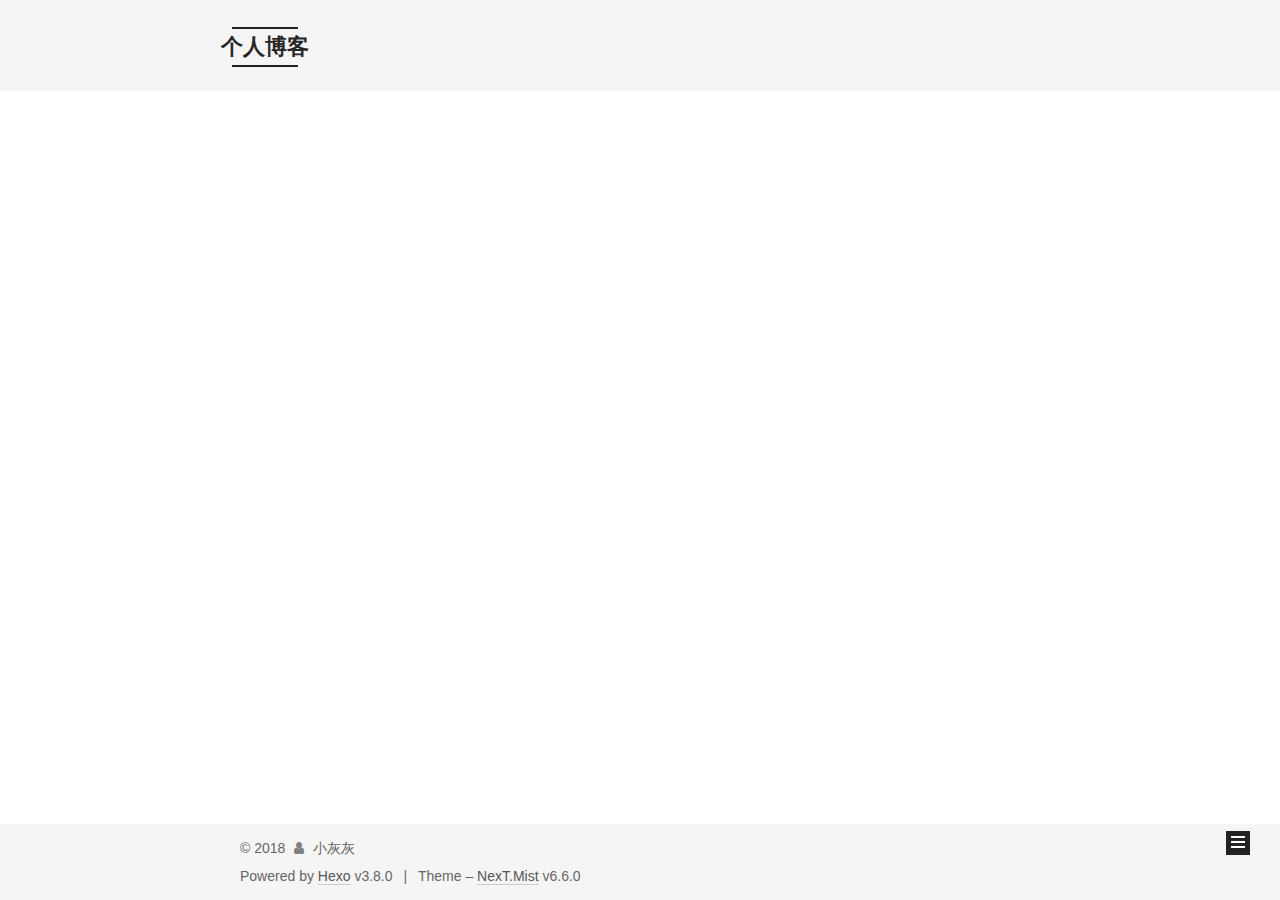
<file: index.html>
<!DOCTYPE html>












  


<html class="theme-next mist use-motion" lang="zh-Hans">
<head><meta name="generator" content="Hexo 3.8.0">
  <meta charset="UTF-8">
<meta http-equiv="X-UA-Compatible" content="IE=edge">
<meta name="viewport" content="width=device-width, initial-scale=1, maximum-scale=2">
<meta name="theme-color" content="#222">












<meta http-equiv="Cache-Control" content="no-transform">
<meta http-equiv="Cache-Control" content="no-siteapp">






















<link href="/lib/font-awesome/css/font-awesome.min.css?v=4.6.2" rel="stylesheet" type="text/css">

<link href="/css/main.css?v=6.6.0" rel="stylesheet" type="text/css">


  <link rel="apple-touch-icon" sizes="180x180" href="/images/apple-touch-icon-next.png?v=6.6.0">


  <link rel="icon" type="image/png" sizes="32x32" href="/images/favicon-32x32-next.png?v=6.6.0">


  <link rel="icon" type="image/png" sizes="16x16" href="/images/favicon-16x16-next.png?v=6.6.0">


  <link rel="mask-icon" href="/images/logo.svg?v=6.6.0" color="#222">









<script type="text/javascript" id="hexo.configurations">
  var NexT = window.NexT || {};
  var CONFIG = {
    root: '/',
    scheme: 'Mist',
    version: '6.6.0',
    sidebar: {"position":"left","display":"post","offset":12,"b2t":false,"scrollpercent":false,"onmobile":false},
    fancybox: false,
    fastclick: false,
    lazyload: false,
    tabs: true,
    motion: {"enable":true,"async":false,"transition":{"post_block":"fadeIn","post_header":"slideDownIn","post_body":"slideDownIn","coll_header":"slideLeftIn","sidebar":"slideUpIn"}},
    algolia: {
      applicationID: '',
      apiKey: '',
      indexName: '',
      hits: {"per_page":10},
      labels: {"input_placeholder":"Search for Posts","hits_empty":"We didn't find any results for the search: ${query}","hits_stats":"${hits} results found in ${time} ms"}
    }
  };
</script>


  




  <meta property="og:type" content="website">
<meta property="og:title" content="个人博客">
<meta property="og:url" content="http://yoursite.com/index.html">
<meta property="og:site_name" content="个人博客">
<meta property="og:locale" content="zh-Hans">
<meta name="twitter:card" content="summary">
<meta name="twitter:title" content="个人博客">






  <link rel="canonical" href="http://yoursite.com/">



<script type="text/javascript" id="page.configurations">
  CONFIG.page = {
    sidebar: "",
  };
</script>

  <title>个人博客</title>
  











  <noscript>
  <style type="text/css">
    .use-motion .motion-element,
    .use-motion .brand,
    .use-motion .menu-item,
    .sidebar-inner,
    .use-motion .post-block,
    .use-motion .pagination,
    .use-motion .comments,
    .use-motion .post-header,
    .use-motion .post-body,
    .use-motion .collection-title { opacity: initial; }

    .use-motion .logo,
    .use-motion .site-title,
    .use-motion .site-subtitle {
      opacity: initial;
      top: initial;
    }

    .use-motion {
      .logo-line-before i { left: initial; }
      .logo-line-after i { right: initial; }
    }
  </style>
</noscript>

</head>

<body itemscope="" itemtype="http://schema.org/WebPage" lang="zh-Hans">

  
  
    
  

  <div class="container sidebar-position-left 
  page-home">
    <div class="headband"></div>

    <header id="header" class="header" itemscope="" itemtype="http://schema.org/WPHeader">
      <div class="header-inner"><div class="site-brand-wrapper">
  <div class="site-meta ">
    

    <div class="custom-logo-site-title">
      <a href="/" class="brand" rel="start">
        <span class="logo-line-before"><i></i></span>
        <span class="site-title">个人博客</span>
        <span class="logo-line-after"><i></i></span>
      </a>
    </div>
    
  </div>

  <div class="site-nav-toggle">
    <button aria-label="Toggle navigation bar">
      <span class="btn-bar"></span>
      <span class="btn-bar"></span>
      <span class="btn-bar"></span>
    </button>
  </div>
</div>



<nav class="site-nav">
  
    <ul id="menu" class="menu">
      
        
        
        
          
          <li class="menu-item menu-item-home menu-item-active">

    
    
    
      
    

    

    <a href="/" rel="section"><i class="menu-item-icon fa fa-fw fa-home"></i> <br>Home</a>

  </li>
        
        
        
          
          <li class="menu-item menu-item-archives">

    
    
    
      
    

    

    <a href="/archives/" rel="section"><i class="menu-item-icon fa fa-fw fa-archive"></i> <br>Archives</a>

  </li>

      
      
    </ul>
  

  
    

  

  
</nav>



  



</div>
    </header>

    


    <main id="main" class="main">
      <div class="main-inner">
        <div class="content-wrap">
          
          <div id="content" class="content">
            
  <section id="posts" class="posts-expand">
    
      

  

  
  
  

  

  <article class="post post-type-normal" itemscope="" itemtype="http://schema.org/Article">
  
  
  
  <div class="post-block">
    <link itemprop="mainEntityOfPage" href="http://yoursite.com/2018/12/08/Jave入门到精通/">

    <span hidden itemprop="author" itemscope="" itemtype="http://schema.org/Person">
      <meta itemprop="name" content="小灰灰">
      <meta itemprop="description" content="">
      <meta itemprop="image" content="/images/avatar.gif">
    </span>

    <span hidden itemprop="publisher" itemscope="" itemtype="http://schema.org/Organization">
      <meta itemprop="name" content="个人博客">
    </span>

    
      <header class="post-header">

        
        
          <h1 class="post-title" itemprop="name headline">
                
                
                <a href="/2018/12/08/Jave入门到精通/" class="post-title-link" itemprop="http://yoursite.com/index.html">小灰灰第一个博客</a>
              
            
          </h1>
        

        <div class="post-meta">
          <span class="post-time">

            
            
            

            
              <span class="post-meta-item-icon">
                <i class="fa fa-calendar-o"></i>
              </span>
              
                <span class="post-meta-item-text">Posted on</span>
              

              
                
              

              <time title="Created: 2018-12-08 17:35:07" itemprop="dateCreated datePublished" datetime="2018-12-08T17:35:07+08:00">2018-12-08</time>
            

            
              

              
                
                <span class="post-meta-divider">|</span>
                

                <span class="post-meta-item-icon">
                  <i class="fa fa-calendar-check-o"></i>
                </span>
                
                  <span class="post-meta-item-text">Edited on</span>
                
                <time title="Modified: 2018-12-17 16:39:04" itemprop="dateModified" datetime="2018-12-17T16:39:04+08:00">2018-12-17</time>
              
            
          </span>

          

          
            
          

          
          

          

          

          

        </div>
      </header>
    

    
    
    
    <div class="post-body" itemprop="articleBody">

      
      

      
        
          
            <p>第一个博客</p>

          
        
      
    </div>

    

    
    
    

    

    
       
    
    

    

    <footer class="post-footer">
      

      

      

      
      
        <div class="post-eof"></div>
      
    </footer>
  </div>
  
  
  
  </article>


    
      

  

  
  
  

  

  <article class="post post-type-normal" itemscope="" itemtype="http://schema.org/Article">
  
  
  
  <div class="post-block">
    <link itemprop="mainEntityOfPage" href="http://yoursite.com/2018/12/08/My-New-Post/">

    <span hidden itemprop="author" itemscope="" itemtype="http://schema.org/Person">
      <meta itemprop="name" content="小灰灰">
      <meta itemprop="description" content="">
      <meta itemprop="image" content="/images/avatar.gif">
    </span>

    <span hidden itemprop="publisher" itemscope="" itemtype="http://schema.org/Organization">
      <meta itemprop="name" content="个人博客">
    </span>

    
      <header class="post-header">

        
        
          <h1 class="post-title" itemprop="name headline">
                
                
                <a href="/2018/12/08/My-New-Post/" class="post-title-link" itemprop="http://yoursite.com/index.html">嗨咯，小灰灰</a>
              
            
          </h1>
        

        <div class="post-meta">
          <span class="post-time">

            
            
            

            
              <span class="post-meta-item-icon">
                <i class="fa fa-calendar-o"></i>
              </span>
              
                <span class="post-meta-item-text">Posted on</span>
              

              
                
              

              <time title="Created: 2018-12-08 13:43:37 / Modified: 17:34:32" itemprop="dateCreated datePublished" datetime="2018-12-08T13:43:37+08:00">2018-12-08</time>
            

            
              

              
            
          </span>

          

          
            
          

          
          

          

          

          

        </div>
      </header>
    

    
    
    
    <div class="post-body" itemprop="articleBody">

      
      

      
        
          
            <figure class="highlight plain"><table><tr><td class="gutter"><pre><span class="line">1</span><br></pre></td><td class="code"><pre><span class="line">你好，我是小灰灰，请多关照</span><br></pre></td></tr></table></figure>
          
        
      
    </div>

    

    
    
    

    

    
       
    
    

    

    <footer class="post-footer">
      

      

      

      
      
        <div class="post-eof"></div>
      
    </footer>
  </div>
  
  
  
  </article>


    
  </section>

  


          </div>
          

        </div>
        
          
  
  <div class="sidebar-toggle">
    <div class="sidebar-toggle-line-wrap">
      <span class="sidebar-toggle-line sidebar-toggle-line-first"></span>
      <span class="sidebar-toggle-line sidebar-toggle-line-middle"></span>
      <span class="sidebar-toggle-line sidebar-toggle-line-last"></span>
    </div>
  </div>

  <aside id="sidebar" class="sidebar">
    
    <div class="sidebar-inner">

      

      

      <section class="site-overview-wrap sidebar-panel sidebar-panel-active">
        <div class="site-overview">
          <div class="site-author motion-element" itemprop="author" itemscope="" itemtype="http://schema.org/Person">
            
              <p class="site-author-name" itemprop="name">小灰灰</p>
              <p class="site-description motion-element" itemprop="description"></p>
          </div>

          
            <nav class="site-state motion-element">
              
                <div class="site-state-item site-state-posts">
                
                  <a href="/archives/">
                
                    <span class="site-state-item-count">2</span>
                    <span class="site-state-item-name">posts</span>
                  </a>
                </div>
              

              

              
            </nav>
          

          

          

          

          
          

          
            
          
          

        </div>
      </section>

      

      

    </div>
  </aside>


        
      </div>
    </main>

    <footer id="footer" class="footer">
      <div class="footer-inner">
        <div class="copyright">&copy; <span itemprop="copyrightYear">2018</span>
  <span class="with-love" id="animate">
    <i class="fa fa-user"></i>
  </span>
  <span class="author" itemprop="copyrightHolder">小灰灰</span>

  

  
</div>


  <div class="powered-by">Powered by <a href="https://hexo.io" class="theme-link" rel="noopener" target="_blank">Hexo</a> v3.8.0</div>



  <span class="post-meta-divider">|</span>



  <div class="theme-info">Theme – <a href="https://theme-next.org" class="theme-link" rel="noopener" target="_blank">NexT.Mist</a> v6.6.0</div>




        








        
      </div>
    </footer>

    
      <div class="back-to-top">
        <i class="fa fa-arrow-up"></i>
        
      </div>
    

    
	
    

    
  </div>

  

<script type="text/javascript">
  if (Object.prototype.toString.call(window.Promise) !== '[object Function]') {
    window.Promise = null;
  }
</script>


























  
  
    <script type="text/javascript" src="/lib/jquery/index.js?v=2.1.3"></script>
  

  
  
    <script type="text/javascript" src="/lib/velocity/velocity.min.js?v=1.2.1"></script>
  

  
  
    <script type="text/javascript" src="/lib/velocity/velocity.ui.min.js?v=1.2.1"></script>
  


  


  <script type="text/javascript" src="/js/src/utils.js?v=6.6.0"></script>

  <script type="text/javascript" src="/js/src/motion.js?v=6.6.0"></script>



  
  

  

  


  <script type="text/javascript" src="/js/src/bootstrap.js?v=6.6.0"></script>



  



  










  





  

  

  

  

  

  
  

  

  

  

  

  

  

</body>
</html>
</file>
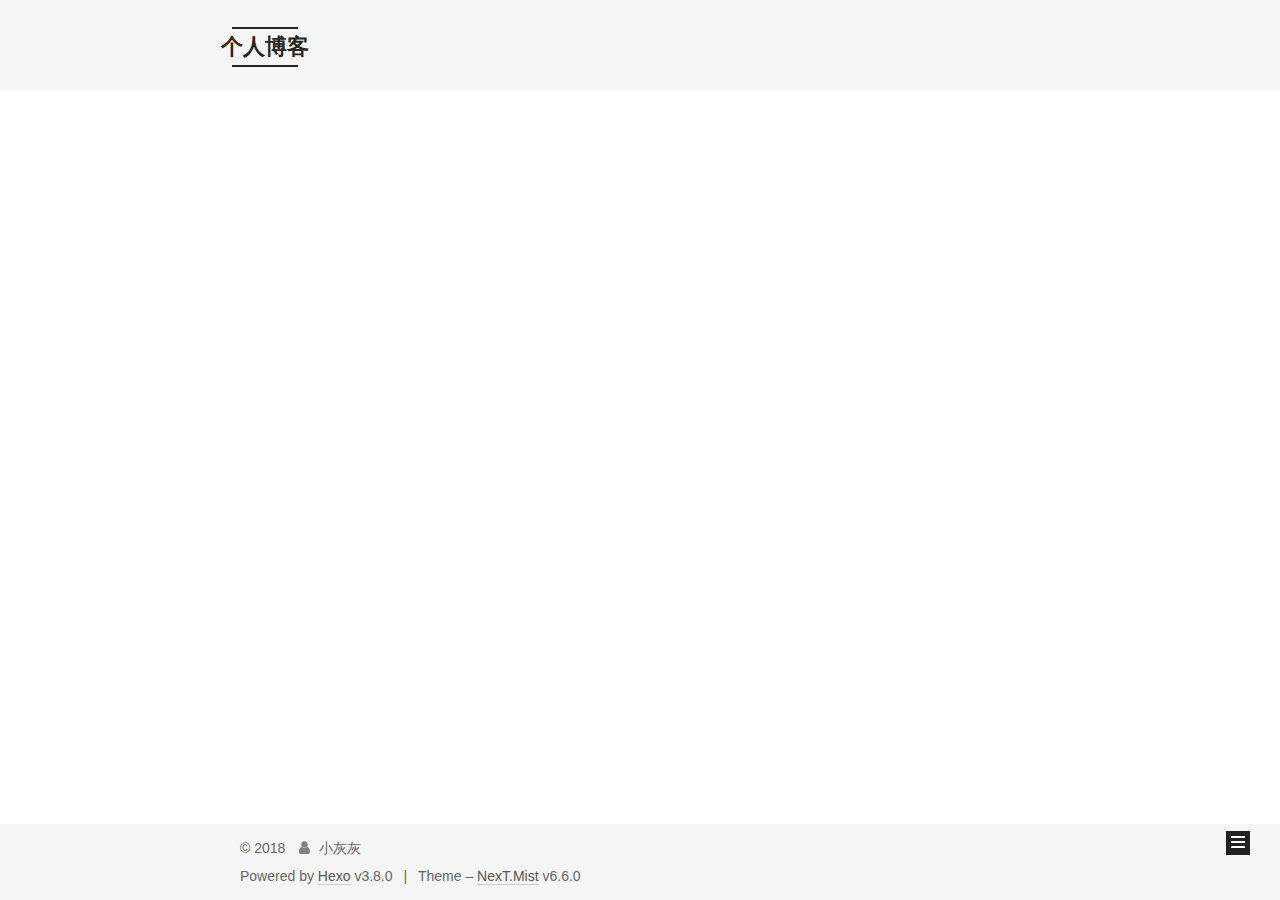
<file: archives/index.html>
<!DOCTYPE html>












  


<html class="theme-next mist use-motion" lang="zh-Hans">
<head><meta name="generator" content="Hexo 3.8.0">
  <meta charset="UTF-8">
<meta http-equiv="X-UA-Compatible" content="IE=edge">
<meta name="viewport" content="width=device-width, initial-scale=1, maximum-scale=2">
<meta name="theme-color" content="#222">












<meta http-equiv="Cache-Control" content="no-transform">
<meta http-equiv="Cache-Control" content="no-siteapp">






















<link href="/lib/font-awesome/css/font-awesome.min.css?v=4.6.2" rel="stylesheet" type="text/css">

<link href="/css/main.css?v=6.6.0" rel="stylesheet" type="text/css">


  <link rel="apple-touch-icon" sizes="180x180" href="/images/apple-touch-icon-next.png?v=6.6.0">


  <link rel="icon" type="image/png" sizes="32x32" href="/images/favicon-32x32-next.png?v=6.6.0">


  <link rel="icon" type="image/png" sizes="16x16" href="/images/favicon-16x16-next.png?v=6.6.0">


  <link rel="mask-icon" href="/images/logo.svg?v=6.6.0" color="#222">









<script type="text/javascript" id="hexo.configurations">
  var NexT = window.NexT || {};
  var CONFIG = {
    root: '/',
    scheme: 'Mist',
    version: '6.6.0',
    sidebar: {"position":"left","display":"post","offset":12,"b2t":false,"scrollpercent":false,"onmobile":false},
    fancybox: false,
    fastclick: false,
    lazyload: false,
    tabs: true,
    motion: {"enable":true,"async":false,"transition":{"post_block":"fadeIn","post_header":"slideDownIn","post_body":"slideDownIn","coll_header":"slideLeftIn","sidebar":"slideUpIn"}},
    algolia: {
      applicationID: '',
      apiKey: '',
      indexName: '',
      hits: {"per_page":10},
      labels: {"input_placeholder":"Search for Posts","hits_empty":"We didn't find any results for the search: ${query}","hits_stats":"${hits} results found in ${time} ms"}
    }
  };
</script>


  




  <meta property="og:type" content="website">
<meta property="og:title" content="个人博客">
<meta property="og:url" content="http://yoursite.com/archives/index.html">
<meta property="og:site_name" content="个人博客">
<meta property="og:locale" content="zh-Hans">
<meta name="twitter:card" content="summary">
<meta name="twitter:title" content="个人博客">






  <link rel="canonical" href="http://yoursite.com/archives/">



<script type="text/javascript" id="page.configurations">
  CONFIG.page = {
    sidebar: "",
  };
</script>

  <title>Archive | 个人博客</title>
  











  <noscript>
  <style type="text/css">
    .use-motion .motion-element,
    .use-motion .brand,
    .use-motion .menu-item,
    .sidebar-inner,
    .use-motion .post-block,
    .use-motion .pagination,
    .use-motion .comments,
    .use-motion .post-header,
    .use-motion .post-body,
    .use-motion .collection-title { opacity: initial; }

    .use-motion .logo,
    .use-motion .site-title,
    .use-motion .site-subtitle {
      opacity: initial;
      top: initial;
    }

    .use-motion {
      .logo-line-before i { left: initial; }
      .logo-line-after i { right: initial; }
    }
  </style>
</noscript>

</head>

<body itemscope="" itemtype="http://schema.org/WebPage" lang="zh-Hans">

  
  
    
  

  <div class="container sidebar-position-left page-archive">
    <div class="headband"></div>

    <header id="header" class="header" itemscope="" itemtype="http://schema.org/WPHeader">
      <div class="header-inner"><div class="site-brand-wrapper">
  <div class="site-meta ">
    

    <div class="custom-logo-site-title">
      <a href="/" class="brand" rel="start">
        <span class="logo-line-before"><i></i></span>
        <span class="site-title">个人博客</span>
        <span class="logo-line-after"><i></i></span>
      </a>
    </div>
    
  </div>

  <div class="site-nav-toggle">
    <button aria-label="Toggle navigation bar">
      <span class="btn-bar"></span>
      <span class="btn-bar"></span>
      <span class="btn-bar"></span>
    </button>
  </div>
</div>



<nav class="site-nav">
  
    <ul id="menu" class="menu">
      
        
        
        
          
          <li class="menu-item menu-item-home">

    
    
    
      
    

    

    <a href="/" rel="section"><i class="menu-item-icon fa fa-fw fa-home"></i> <br>Home</a>

  </li>
        
        
        
          
          <li class="menu-item menu-item-archives menu-item-active">

    
    
    
      
    

    

    <a href="/archives/" rel="section"><i class="menu-item-icon fa fa-fw fa-archive"></i> <br>Archives</a>

  </li>

      
      
    </ul>
  

  
    

    
    
      
      
    
      
      
    
    

  


  

  
</nav>



  



</div>
    </header>

    


    <main id="main" class="main">
      <div class="main-inner">
        <div class="content-wrap">
          
          <div id="content" class="content">
            

  
  
  
  <div class="post-block archive">
    <div id="posts" class="posts-collapse">
      <span class="archive-move-on"></span>

      
      <span class="archive-page-counter">
        
        
        
          
        
        Um..! 2 posts in total. Keep on posting.
      </span>
      

      

        
        
        

        
          
          <div class="collection-title">
            <h1 class="archive-year" id="archive-year-2018">2018</h1>
          </div>
        
        

        

  <article class="post post-type-normal" itemscope="" itemtype="http://schema.org/Article">
    <header class="post-header">

      <h2 class="post-title">
        
            <a class="post-title-link" href="/2018/12/08/Jave入门到精通/" itemprop="url">
              
                <span itemprop="name">小灰灰第一个博客</span>
              
            </a>
        
      </h2>

      <div class="post-meta">
        <time class="post-time" itemprop="dateCreated" datetime="2018-12-08T17:35:07+08:00" content="2018-12-08">
          12-08
        </time>
      </div>

    </header>
  </article>



      

        
        
        

        
        

        

  <article class="post post-type-normal" itemscope="" itemtype="http://schema.org/Article">
    <header class="post-header">

      <h2 class="post-title">
        
            <a class="post-title-link" href="/2018/12/08/My-New-Post/" itemprop="url">
              
                <span itemprop="name">嗨咯，小灰灰</span>
              
            </a>
        
      </h2>

      <div class="post-meta">
        <time class="post-time" itemprop="dateCreated" datetime="2018-12-08T13:43:37+08:00" content="2018-12-08">
          12-08
        </time>
      </div>

    </header>
  </article>



      

    </div>
  </div>
  
  
  

  



          </div>
          

        </div>
        
          
  
  <div class="sidebar-toggle">
    <div class="sidebar-toggle-line-wrap">
      <span class="sidebar-toggle-line sidebar-toggle-line-first"></span>
      <span class="sidebar-toggle-line sidebar-toggle-line-middle"></span>
      <span class="sidebar-toggle-line sidebar-toggle-line-last"></span>
    </div>
  </div>

  <aside id="sidebar" class="sidebar">
    
    <div class="sidebar-inner">

      

      

      <section class="site-overview-wrap sidebar-panel sidebar-panel-active">
        <div class="site-overview">
          <div class="site-author motion-element" itemprop="author" itemscope="" itemtype="http://schema.org/Person">
            
              <p class="site-author-name" itemprop="name">小灰灰</p>
              <p class="site-description motion-element" itemprop="description"></p>
          </div>

          
            <nav class="site-state motion-element">
              
                <div class="site-state-item site-state-posts">
                
                  <a href="/archives/">
                
                    <span class="site-state-item-count">2</span>
                    <span class="site-state-item-name">posts</span>
                  </a>
                </div>
              

              

              
            </nav>
          

          

          

          

          
          

          
            
          
          

        </div>
      </section>

      

      

    </div>
  </aside>


        
      </div>
    </main>

    <footer id="footer" class="footer">
      <div class="footer-inner">
        <div class="copyright">&copy; <span itemprop="copyrightYear">2018</span>
  <span class="with-love" id="animate">
    <i class="fa fa-user"></i>
  </span>
  <span class="author" itemprop="copyrightHolder">小灰灰</span>

  

  
</div>


  <div class="powered-by">Powered by <a href="https://hexo.io" class="theme-link" rel="noopener" target="_blank">Hexo</a> v3.8.0</div>



  <span class="post-meta-divider">|</span>



  <div class="theme-info">Theme – <a href="https://theme-next.org" class="theme-link" rel="noopener" target="_blank">NexT.Mist</a> v6.6.0</div>




        








        
      </div>
    </footer>

    
      <div class="back-to-top">
        <i class="fa fa-arrow-up"></i>
        
      </div>
    

    
	
    

    
  </div>

  

<script type="text/javascript">
  if (Object.prototype.toString.call(window.Promise) !== '[object Function]') {
    window.Promise = null;
  }
</script>


























  
  
    <script type="text/javascript" src="/lib/jquery/index.js?v=2.1.3"></script>
  

  
  
    <script type="text/javascript" src="/lib/velocity/velocity.min.js?v=1.2.1"></script>
  

  
  
    <script type="text/javascript" src="/lib/velocity/velocity.ui.min.js?v=1.2.1"></script>
  


  


  <script type="text/javascript" src="/js/src/utils.js?v=6.6.0"></script>

  <script type="text/javascript" src="/js/src/motion.js?v=6.6.0"></script>



  
  

  

  


  <script type="text/javascript" src="/js/src/bootstrap.js?v=6.6.0"></script>



  



  










  





  

  

  

  

  

  
  

  

  

  

  

  

  

</body>
</html>
</file>
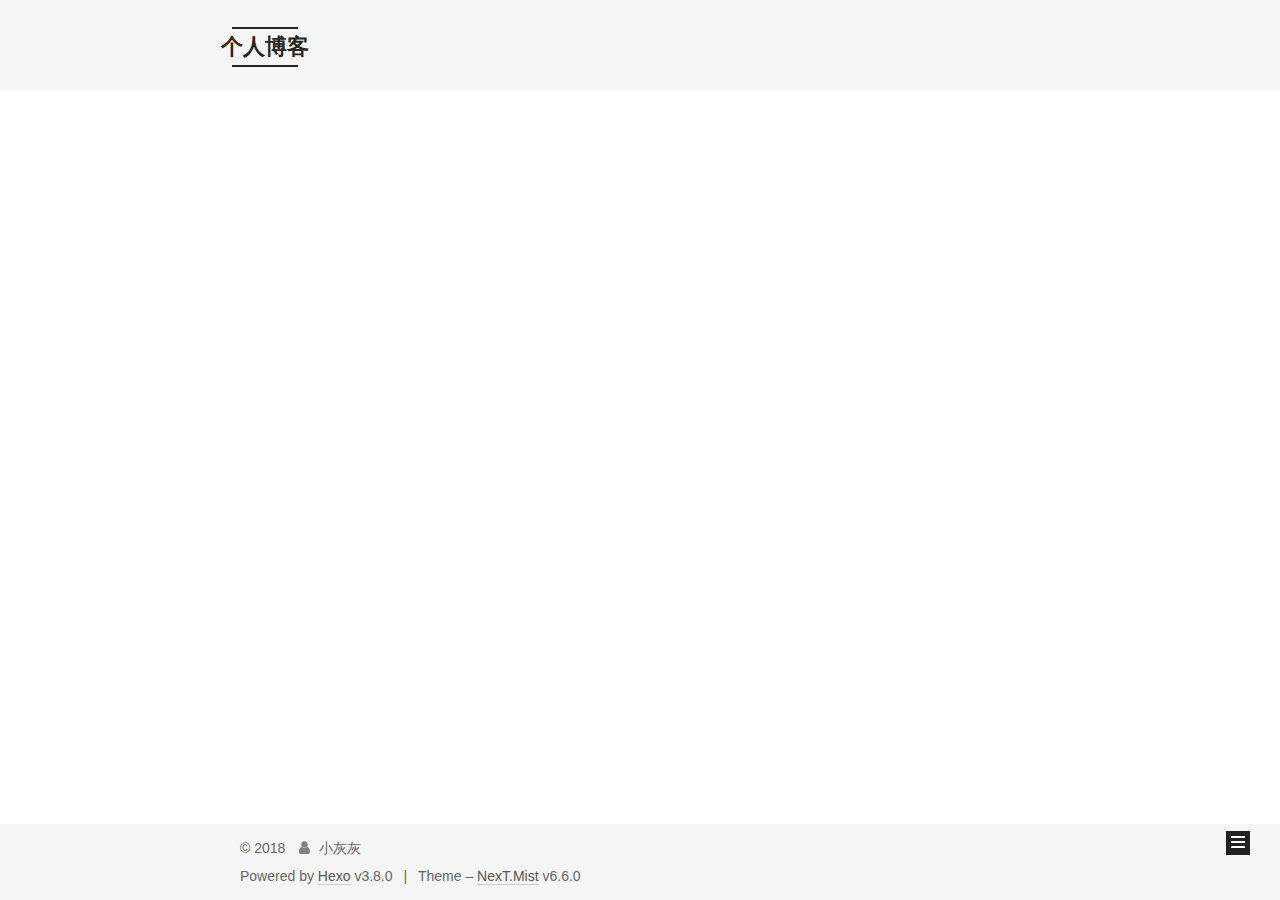
<file: archives/2018/index.html>
<!DOCTYPE html>












  


<html class="theme-next mist use-motion" lang="zh-Hans">
<head><meta name="generator" content="Hexo 3.8.0">
  <meta charset="UTF-8">
<meta http-equiv="X-UA-Compatible" content="IE=edge">
<meta name="viewport" content="width=device-width, initial-scale=1, maximum-scale=2">
<meta name="theme-color" content="#222">












<meta http-equiv="Cache-Control" content="no-transform">
<meta http-equiv="Cache-Control" content="no-siteapp">






















<link href="/lib/font-awesome/css/font-awesome.min.css?v=4.6.2" rel="stylesheet" type="text/css">

<link href="/css/main.css?v=6.6.0" rel="stylesheet" type="text/css">


  <link rel="apple-touch-icon" sizes="180x180" href="/images/apple-touch-icon-next.png?v=6.6.0">


  <link rel="icon" type="image/png" sizes="32x32" href="/images/favicon-32x32-next.png?v=6.6.0">


  <link rel="icon" type="image/png" sizes="16x16" href="/images/favicon-16x16-next.png?v=6.6.0">


  <link rel="mask-icon" href="/images/logo.svg?v=6.6.0" color="#222">









<script type="text/javascript" id="hexo.configurations">
  var NexT = window.NexT || {};
  var CONFIG = {
    root: '/',
    scheme: 'Mist',
    version: '6.6.0',
    sidebar: {"position":"left","display":"post","offset":12,"b2t":false,"scrollpercent":false,"onmobile":false},
    fancybox: false,
    fastclick: false,
    lazyload: false,
    tabs: true,
    motion: {"enable":true,"async":false,"transition":{"post_block":"fadeIn","post_header":"slideDownIn","post_body":"slideDownIn","coll_header":"slideLeftIn","sidebar":"slideUpIn"}},
    algolia: {
      applicationID: '',
      apiKey: '',
      indexName: '',
      hits: {"per_page":10},
      labels: {"input_placeholder":"Search for Posts","hits_empty":"We didn't find any results for the search: ${query}","hits_stats":"${hits} results found in ${time} ms"}
    }
  };
</script>


  




  <meta property="og:type" content="website">
<meta property="og:title" content="个人博客">
<meta property="og:url" content="http://yoursite.com/archives/2018/index.html">
<meta property="og:site_name" content="个人博客">
<meta property="og:locale" content="zh-Hans">
<meta name="twitter:card" content="summary">
<meta name="twitter:title" content="个人博客">






  <link rel="canonical" href="http://yoursite.com/archives/2018/">



<script type="text/javascript" id="page.configurations">
  CONFIG.page = {
    sidebar: "",
  };
</script>

  <title>Archive | 个人博客</title>
  











  <noscript>
  <style type="text/css">
    .use-motion .motion-element,
    .use-motion .brand,
    .use-motion .menu-item,
    .sidebar-inner,
    .use-motion .post-block,
    .use-motion .pagination,
    .use-motion .comments,
    .use-motion .post-header,
    .use-motion .post-body,
    .use-motion .collection-title { opacity: initial; }

    .use-motion .logo,
    .use-motion .site-title,
    .use-motion .site-subtitle {
      opacity: initial;
      top: initial;
    }

    .use-motion {
      .logo-line-before i { left: initial; }
      .logo-line-after i { right: initial; }
    }
  </style>
</noscript>

</head>

<body itemscope="" itemtype="http://schema.org/WebPage" lang="zh-Hans">

  
  
    
  

  <div class="container sidebar-position-left page-archive">
    <div class="headband"></div>

    <header id="header" class="header" itemscope="" itemtype="http://schema.org/WPHeader">
      <div class="header-inner"><div class="site-brand-wrapper">
  <div class="site-meta ">
    

    <div class="custom-logo-site-title">
      <a href="/" class="brand" rel="start">
        <span class="logo-line-before"><i></i></span>
        <span class="site-title">个人博客</span>
        <span class="logo-line-after"><i></i></span>
      </a>
    </div>
    
  </div>

  <div class="site-nav-toggle">
    <button aria-label="Toggle navigation bar">
      <span class="btn-bar"></span>
      <span class="btn-bar"></span>
      <span class="btn-bar"></span>
    </button>
  </div>
</div>



<nav class="site-nav">
  
    <ul id="menu" class="menu">
      
        
        
        
          
          <li class="menu-item menu-item-home">

    
    
    
      
    

    

    <a href="/" rel="section"><i class="menu-item-icon fa fa-fw fa-home"></i> <br>Home</a>

  </li>
        
        
        
          
          <li class="menu-item menu-item-archives menu-item-active">

    
    
    
      
    

    

    <a href="/archives/" rel="section"><i class="menu-item-icon fa fa-fw fa-archive"></i> <br>Archives</a>

  </li>

      
      
    </ul>
  

  
    

    
    
      
      
    
      
      
    
    

  


  

  
</nav>



  



</div>
    </header>

    


    <main id="main" class="main">
      <div class="main-inner">
        <div class="content-wrap">
          
          <div id="content" class="content">
            

  
  
  
  <div class="post-block archive">
    <div id="posts" class="posts-collapse">
      <span class="archive-move-on"></span>

      
      <span class="archive-page-counter">
        
        
        
          
        
        Um..! 2 posts in total. Keep on posting.
      </span>
      

      

        
        
        

        
          
          <div class="collection-title">
            <h1 class="archive-year" id="archive-year-2018">2018</h1>
          </div>
        
        

        

  <article class="post post-type-normal" itemscope="" itemtype="http://schema.org/Article">
    <header class="post-header">

      <h2 class="post-title">
        
            <a class="post-title-link" href="/2018/12/08/Jave入门到精通/" itemprop="url">
              
                <span itemprop="name">小灰灰第一个博客</span>
              
            </a>
        
      </h2>

      <div class="post-meta">
        <time class="post-time" itemprop="dateCreated" datetime="2018-12-08T17:35:07+08:00" content="2018-12-08">
          12-08
        </time>
      </div>

    </header>
  </article>



      

        
        
        

        
        

        

  <article class="post post-type-normal" itemscope="" itemtype="http://schema.org/Article">
    <header class="post-header">

      <h2 class="post-title">
        
            <a class="post-title-link" href="/2018/12/08/My-New-Post/" itemprop="url">
              
                <span itemprop="name">嗨咯，小灰灰</span>
              
            </a>
        
      </h2>

      <div class="post-meta">
        <time class="post-time" itemprop="dateCreated" datetime="2018-12-08T13:43:37+08:00" content="2018-12-08">
          12-08
        </time>
      </div>

    </header>
  </article>



      

    </div>
  </div>
  
  
  

  



          </div>
          

        </div>
        
          
  
  <div class="sidebar-toggle">
    <div class="sidebar-toggle-line-wrap">
      <span class="sidebar-toggle-line sidebar-toggle-line-first"></span>
      <span class="sidebar-toggle-line sidebar-toggle-line-middle"></span>
      <span class="sidebar-toggle-line sidebar-toggle-line-last"></span>
    </div>
  </div>

  <aside id="sidebar" class="sidebar">
    
    <div class="sidebar-inner">

      

      

      <section class="site-overview-wrap sidebar-panel sidebar-panel-active">
        <div class="site-overview">
          <div class="site-author motion-element" itemprop="author" itemscope="" itemtype="http://schema.org/Person">
            
              <p class="site-author-name" itemprop="name">小灰灰</p>
              <p class="site-description motion-element" itemprop="description"></p>
          </div>

          
            <nav class="site-state motion-element">
              
                <div class="site-state-item site-state-posts">
                
                  <a href="/archives/">
                
                    <span class="site-state-item-count">2</span>
                    <span class="site-state-item-name">posts</span>
                  </a>
                </div>
              

              

              
            </nav>
          

          

          

          

          
          

          
            
          
          

        </div>
      </section>

      

      

    </div>
  </aside>


        
      </div>
    </main>

    <footer id="footer" class="footer">
      <div class="footer-inner">
        <div class="copyright">&copy; <span itemprop="copyrightYear">2018</span>
  <span class="with-love" id="animate">
    <i class="fa fa-user"></i>
  </span>
  <span class="author" itemprop="copyrightHolder">小灰灰</span>

  

  
</div>


  <div class="powered-by">Powered by <a href="https://hexo.io" class="theme-link" rel="noopener" target="_blank">Hexo</a> v3.8.0</div>



  <span class="post-meta-divider">|</span>



  <div class="theme-info">Theme – <a href="https://theme-next.org" class="theme-link" rel="noopener" target="_blank">NexT.Mist</a> v6.6.0</div>




        








        
      </div>
    </footer>

    
      <div class="back-to-top">
        <i class="fa fa-arrow-up"></i>
        
      </div>
    

    
	
    

    
  </div>

  

<script type="text/javascript">
  if (Object.prototype.toString.call(window.Promise) !== '[object Function]') {
    window.Promise = null;
  }
</script>


























  
  
    <script type="text/javascript" src="/lib/jquery/index.js?v=2.1.3"></script>
  

  
  
    <script type="text/javascript" src="/lib/velocity/velocity.min.js?v=1.2.1"></script>
  

  
  
    <script type="text/javascript" src="/lib/velocity/velocity.ui.min.js?v=1.2.1"></script>
  


  


  <script type="text/javascript" src="/js/src/utils.js?v=6.6.0"></script>

  <script type="text/javascript" src="/js/src/motion.js?v=6.6.0"></script>



  
  

  

  


  <script type="text/javascript" src="/js/src/bootstrap.js?v=6.6.0"></script>



  



  










  





  

  

  

  

  

  
  

  

  

  

  

  

  

</body>
</html>
</file>
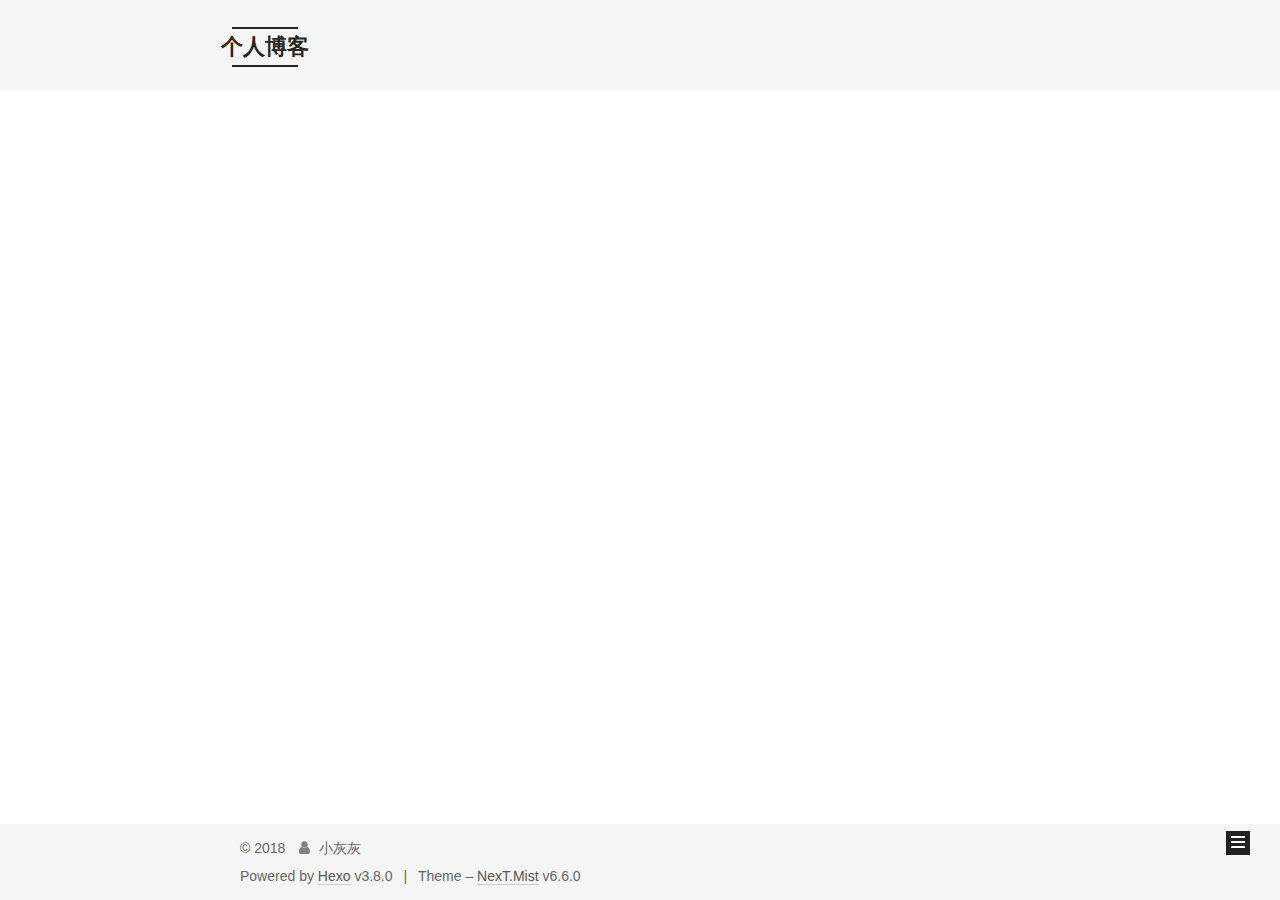
<file: archives/2018/12/index.html>
<!DOCTYPE html>












  


<html class="theme-next mist use-motion" lang="zh-Hans">
<head><meta name="generator" content="Hexo 3.8.0">
  <meta charset="UTF-8">
<meta http-equiv="X-UA-Compatible" content="IE=edge">
<meta name="viewport" content="width=device-width, initial-scale=1, maximum-scale=2">
<meta name="theme-color" content="#222">












<meta http-equiv="Cache-Control" content="no-transform">
<meta http-equiv="Cache-Control" content="no-siteapp">






















<link href="/lib/font-awesome/css/font-awesome.min.css?v=4.6.2" rel="stylesheet" type="text/css">

<link href="/css/main.css?v=6.6.0" rel="stylesheet" type="text/css">


  <link rel="apple-touch-icon" sizes="180x180" href="/images/apple-touch-icon-next.png?v=6.6.0">


  <link rel="icon" type="image/png" sizes="32x32" href="/images/favicon-32x32-next.png?v=6.6.0">


  <link rel="icon" type="image/png" sizes="16x16" href="/images/favicon-16x16-next.png?v=6.6.0">


  <link rel="mask-icon" href="/images/logo.svg?v=6.6.0" color="#222">









<script type="text/javascript" id="hexo.configurations">
  var NexT = window.NexT || {};
  var CONFIG = {
    root: '/',
    scheme: 'Mist',
    version: '6.6.0',
    sidebar: {"position":"left","display":"post","offset":12,"b2t":false,"scrollpercent":false,"onmobile":false},
    fancybox: false,
    fastclick: false,
    lazyload: false,
    tabs: true,
    motion: {"enable":true,"async":false,"transition":{"post_block":"fadeIn","post_header":"slideDownIn","post_body":"slideDownIn","coll_header":"slideLeftIn","sidebar":"slideUpIn"}},
    algolia: {
      applicationID: '',
      apiKey: '',
      indexName: '',
      hits: {"per_page":10},
      labels: {"input_placeholder":"Search for Posts","hits_empty":"We didn't find any results for the search: ${query}","hits_stats":"${hits} results found in ${time} ms"}
    }
  };
</script>


  




  <meta property="og:type" content="website">
<meta property="og:title" content="个人博客">
<meta property="og:url" content="http://yoursite.com/archives/2018/12/index.html">
<meta property="og:site_name" content="个人博客">
<meta property="og:locale" content="zh-Hans">
<meta name="twitter:card" content="summary">
<meta name="twitter:title" content="个人博客">






  <link rel="canonical" href="http://yoursite.com/archives/2018/12/">



<script type="text/javascript" id="page.configurations">
  CONFIG.page = {
    sidebar: "",
  };
</script>

  <title>Archive | 个人博客</title>
  











  <noscript>
  <style type="text/css">
    .use-motion .motion-element,
    .use-motion .brand,
    .use-motion .menu-item,
    .sidebar-inner,
    .use-motion .post-block,
    .use-motion .pagination,
    .use-motion .comments,
    .use-motion .post-header,
    .use-motion .post-body,
    .use-motion .collection-title { opacity: initial; }

    .use-motion .logo,
    .use-motion .site-title,
    .use-motion .site-subtitle {
      opacity: initial;
      top: initial;
    }

    .use-motion {
      .logo-line-before i { left: initial; }
      .logo-line-after i { right: initial; }
    }
  </style>
</noscript>

</head>

<body itemscope="" itemtype="http://schema.org/WebPage" lang="zh-Hans">

  
  
    
  

  <div class="container sidebar-position-left page-archive">
    <div class="headband"></div>

    <header id="header" class="header" itemscope="" itemtype="http://schema.org/WPHeader">
      <div class="header-inner"><div class="site-brand-wrapper">
  <div class="site-meta ">
    

    <div class="custom-logo-site-title">
      <a href="/" class="brand" rel="start">
        <span class="logo-line-before"><i></i></span>
        <span class="site-title">个人博客</span>
        <span class="logo-line-after"><i></i></span>
      </a>
    </div>
    
  </div>

  <div class="site-nav-toggle">
    <button aria-label="Toggle navigation bar">
      <span class="btn-bar"></span>
      <span class="btn-bar"></span>
      <span class="btn-bar"></span>
    </button>
  </div>
</div>



<nav class="site-nav">
  
    <ul id="menu" class="menu">
      
        
        
        
          
          <li class="menu-item menu-item-home">

    
    
    
      
    

    

    <a href="/" rel="section"><i class="menu-item-icon fa fa-fw fa-home"></i> <br>Home</a>

  </li>
        
        
        
          
          <li class="menu-item menu-item-archives menu-item-active">

    
    
    
      
    

    

    <a href="/archives/" rel="section"><i class="menu-item-icon fa fa-fw fa-archive"></i> <br>Archives</a>

  </li>

      
      
    </ul>
  

  
    

    
    
      
      
    
      
      
    
    

  


  

  
</nav>



  



</div>
    </header>

    


    <main id="main" class="main">
      <div class="main-inner">
        <div class="content-wrap">
          
          <div id="content" class="content">
            

  
  
  
  <div class="post-block archive">
    <div id="posts" class="posts-collapse">
      <span class="archive-move-on"></span>

      
      <span class="archive-page-counter">
        
        
        
          
        
        Um..! 2 posts in total. Keep on posting.
      </span>
      

      

        
        
        

        
          
          <div class="collection-title">
            <h1 class="archive-year" id="archive-year-2018">2018</h1>
          </div>
        
        

        

  <article class="post post-type-normal" itemscope="" itemtype="http://schema.org/Article">
    <header class="post-header">

      <h2 class="post-title">
        
            <a class="post-title-link" href="/2018/12/08/Jave入门到精通/" itemprop="url">
              
                <span itemprop="name">小灰灰第一个博客</span>
              
            </a>
        
      </h2>

      <div class="post-meta">
        <time class="post-time" itemprop="dateCreated" datetime="2018-12-08T17:35:07+08:00" content="2018-12-08">
          12-08
        </time>
      </div>

    </header>
  </article>



      

        
        
        

        
        

        

  <article class="post post-type-normal" itemscope="" itemtype="http://schema.org/Article">
    <header class="post-header">

      <h2 class="post-title">
        
            <a class="post-title-link" href="/2018/12/08/My-New-Post/" itemprop="url">
              
                <span itemprop="name">嗨咯，小灰灰</span>
              
            </a>
        
      </h2>

      <div class="post-meta">
        <time class="post-time" itemprop="dateCreated" datetime="2018-12-08T13:43:37+08:00" content="2018-12-08">
          12-08
        </time>
      </div>

    </header>
  </article>



      

    </div>
  </div>
  
  
  

  



          </div>
          

        </div>
        
          
  
  <div class="sidebar-toggle">
    <div class="sidebar-toggle-line-wrap">
      <span class="sidebar-toggle-line sidebar-toggle-line-first"></span>
      <span class="sidebar-toggle-line sidebar-toggle-line-middle"></span>
      <span class="sidebar-toggle-line sidebar-toggle-line-last"></span>
    </div>
  </div>

  <aside id="sidebar" class="sidebar">
    
    <div class="sidebar-inner">

      

      

      <section class="site-overview-wrap sidebar-panel sidebar-panel-active">
        <div class="site-overview">
          <div class="site-author motion-element" itemprop="author" itemscope="" itemtype="http://schema.org/Person">
            
              <p class="site-author-name" itemprop="name">小灰灰</p>
              <p class="site-description motion-element" itemprop="description"></p>
          </div>

          
            <nav class="site-state motion-element">
              
                <div class="site-state-item site-state-posts">
                
                  <a href="/archives/">
                
                    <span class="site-state-item-count">2</span>
                    <span class="site-state-item-name">posts</span>
                  </a>
                </div>
              

              

              
            </nav>
          

          

          

          

          
          

          
            
          
          

        </div>
      </section>

      

      

    </div>
  </aside>


        
      </div>
    </main>

    <footer id="footer" class="footer">
      <div class="footer-inner">
        <div class="copyright">&copy; <span itemprop="copyrightYear">2018</span>
  <span class="with-love" id="animate">
    <i class="fa fa-user"></i>
  </span>
  <span class="author" itemprop="copyrightHolder">小灰灰</span>

  

  
</div>


  <div class="powered-by">Powered by <a href="https://hexo.io" class="theme-link" rel="noopener" target="_blank">Hexo</a> v3.8.0</div>



  <span class="post-meta-divider">|</span>



  <div class="theme-info">Theme – <a href="https://theme-next.org" class="theme-link" rel="noopener" target="_blank">NexT.Mist</a> v6.6.0</div>




        








        
      </div>
    </footer>

    
      <div class="back-to-top">
        <i class="fa fa-arrow-up"></i>
        
      </div>
    

    
	
    

    
  </div>

  

<script type="text/javascript">
  if (Object.prototype.toString.call(window.Promise) !== '[object Function]') {
    window.Promise = null;
  }
</script>


























  
  
    <script type="text/javascript" src="/lib/jquery/index.js?v=2.1.3"></script>
  

  
  
    <script type="text/javascript" src="/lib/velocity/velocity.min.js?v=1.2.1"></script>
  

  
  
    <script type="text/javascript" src="/lib/velocity/velocity.ui.min.js?v=1.2.1"></script>
  


  


  <script type="text/javascript" src="/js/src/utils.js?v=6.6.0"></script>

  <script type="text/javascript" src="/js/src/motion.js?v=6.6.0"></script>



  
  

  

  


  <script type="text/javascript" src="/js/src/bootstrap.js?v=6.6.0"></script>



  



  










  





  

  

  

  

  

  
  

  

  

  

  

  

  

</body>
</html>
</file>
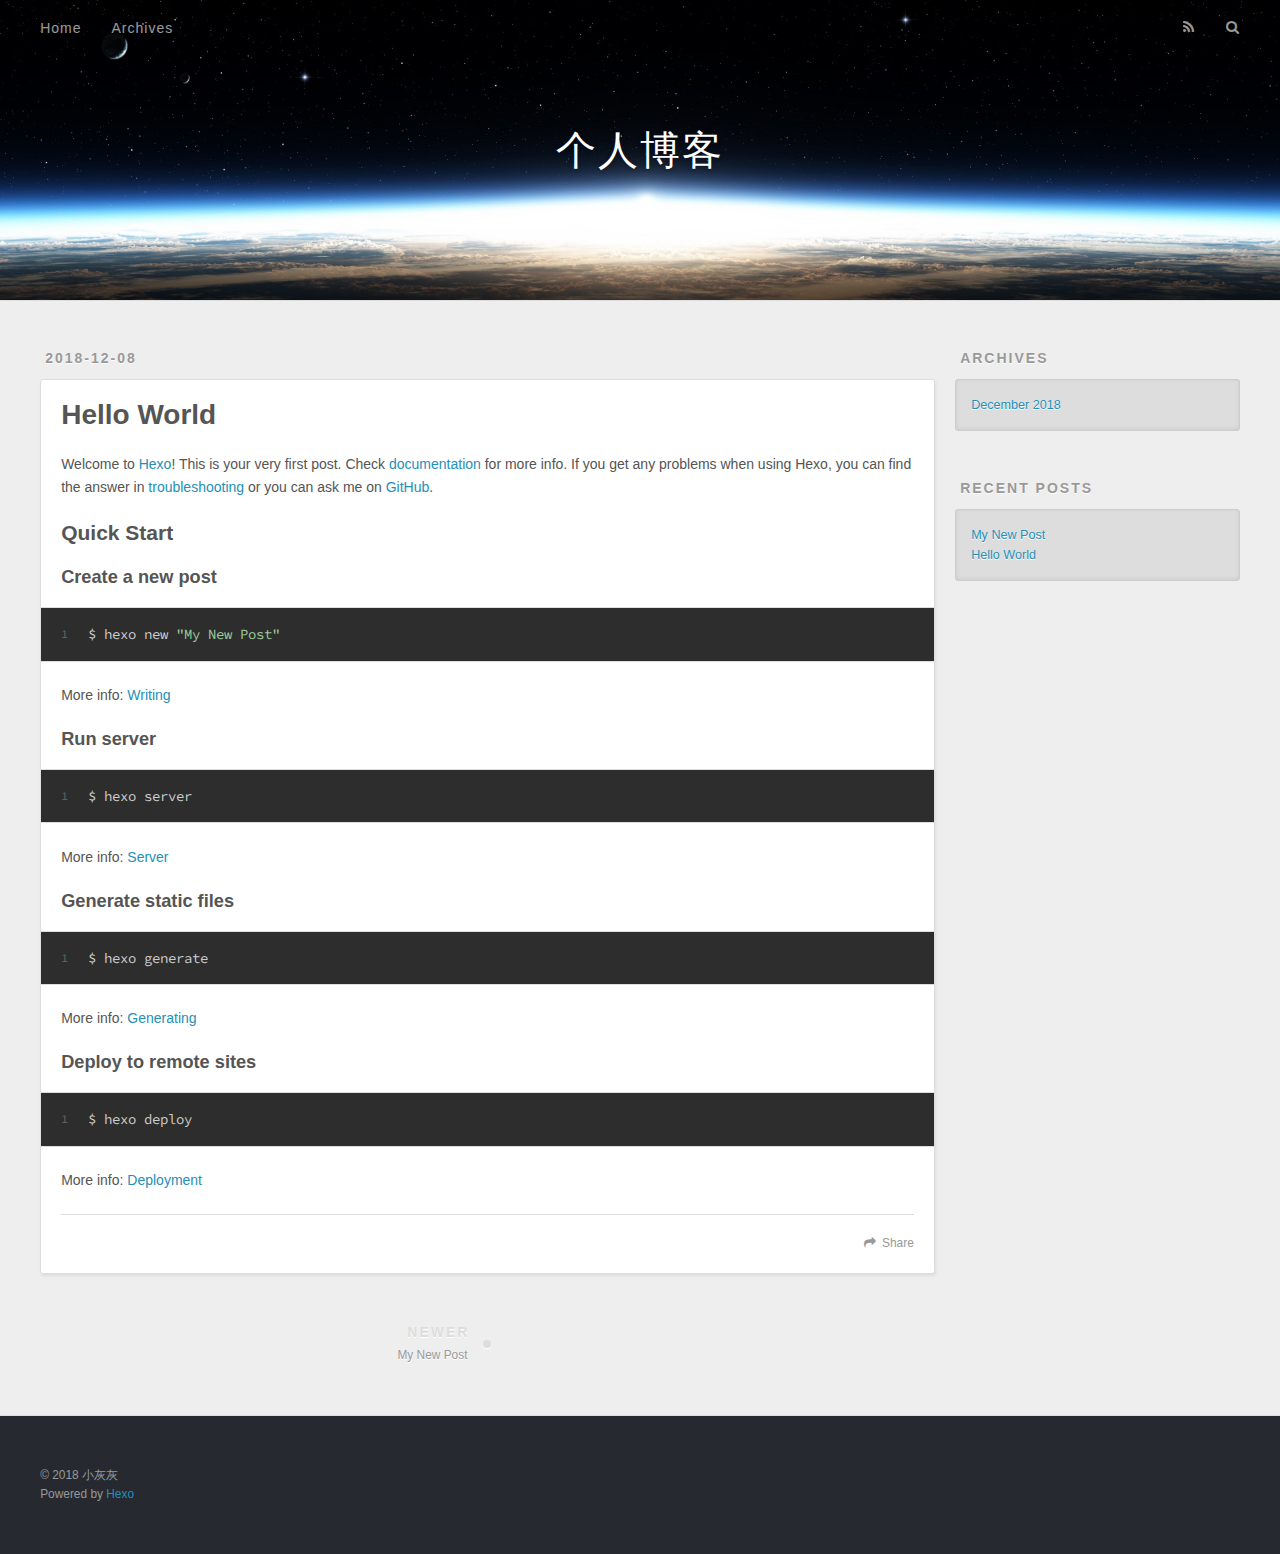
<file: 2018/12/08/hello-world/index.html>
<!DOCTYPE html>
<html>
<head><meta name="generator" content="Hexo 3.8.0">
  <meta charset="utf-8">
  

  
  <title>Hello World | 个人博客</title>
  <meta name="viewport" content="width=device-width, initial-scale=1, maximum-scale=1">
  <meta name="description" content="Welcome to Hexo! This is your very first post. Check documentation for more info. If you get any problems when using Hexo, you can find the answer in troubleshooting or you can ask me on GitHub. Quick">
<meta property="og:type" content="article">
<meta property="og:title" content="Hello World">
<meta property="og:url" content="http://yoursite.com/2018/12/08/hello-world/index.html">
<meta property="og:site_name" content="个人博客">
<meta property="og:description" content="Welcome to Hexo! This is your very first post. Check documentation for more info. If you get any problems when using Hexo, you can find the answer in troubleshooting or you can ask me on GitHub. Quick">
<meta property="og:locale" content="default">
<meta property="og:updated_time" content="2018-12-08T05:32:16.364Z">
<meta name="twitter:card" content="summary">
<meta name="twitter:title" content="Hello World">
<meta name="twitter:description" content="Welcome to Hexo! This is your very first post. Check documentation for more info. If you get any problems when using Hexo, you can find the answer in troubleshooting or you can ask me on GitHub. Quick">
  
    <link rel="alternate" href="/atom.xml" title="个人博客" type="application/atom+xml">
  
  
    <link rel="icon" href="/favicon.png">
  
  
    <link href="//fonts.googleapis.com/css?family=Source+Code+Pro" rel="stylesheet" type="text/css">
  
  <link rel="stylesheet" href="/css/style.css">
</head>
</html>
<body>
  <div id="container">
    <div id="wrap">
      <header id="header">
  <div id="banner"></div>
  <div id="header-outer" class="outer">
    <div id="header-title" class="inner">
      <h1 id="logo-wrap">
        <a href="/" id="logo">个人博客</a>
      </h1>
      
    </div>
    <div id="header-inner" class="inner">
      <nav id="main-nav">
        <a id="main-nav-toggle" class="nav-icon"></a>
        
          <a class="main-nav-link" href="/">Home</a>
        
          <a class="main-nav-link" href="/archives">Archives</a>
        
      </nav>
      <nav id="sub-nav">
        
          <a id="nav-rss-link" class="nav-icon" href="/atom.xml" title="RSS Feed"></a>
        
        <a id="nav-search-btn" class="nav-icon" title="Search"></a>
      </nav>
      <div id="search-form-wrap">
        <form action="//google.com/search" method="get" accept-charset="UTF-8" class="search-form"><input type="search" name="q" class="search-form-input" placeholder="Search"><button type="submit" class="search-form-submit">&#xF002;</button><input type="hidden" name="sitesearch" value="http://yoursite.com"></form>
      </div>
    </div>
  </div>
</header>
      <div class="outer">
        <section id="main"><article id="post-hello-world" class="article article-type-post" itemscope="" itemprop="blogPost">
  <div class="article-meta">
    <a href="/2018/12/08/hello-world/" class="article-date">
  <time datetime="2018-12-08T05:32:16.364Z" itemprop="datePublished">2018-12-08</time>
</a>
    
  </div>
  <div class="article-inner">
    
    
      <header class="article-header">
        
  
    <h1 class="article-title" itemprop="name">
      Hello World
    </h1>
  

      </header>
    
    <div class="article-entry" itemprop="articleBody">
      
        <p>Welcome to <a href="https://hexo.io/" target="_blank" rel="noopener">Hexo</a>! This is your very first post. Check <a href="https://hexo.io/docs/" target="_blank" rel="noopener">documentation</a> for more info. If you get any problems when using Hexo, you can find the answer in <a href="https://hexo.io/docs/troubleshooting.html" target="_blank" rel="noopener">troubleshooting</a> or you can ask me on <a href="https://github.com/hexojs/hexo/issues" target="_blank" rel="noopener">GitHub</a>.</p>
<h2 id="Quick-Start"><a href="#Quick-Start" class="headerlink" title="Quick Start"></a>Quick Start</h2><h3 id="Create-a-new-post"><a href="#Create-a-new-post" class="headerlink" title="Create a new post"></a>Create a new post</h3><figure class="highlight bash"><table><tr><td class="gutter"><pre><span class="line">1</span><br></pre></td><td class="code"><pre><span class="line">$ hexo new <span class="string">"My New Post"</span></span><br></pre></td></tr></table></figure>
<p>More info: <a href="https://hexo.io/docs/writing.html" target="_blank" rel="noopener">Writing</a></p>
<h3 id="Run-server"><a href="#Run-server" class="headerlink" title="Run server"></a>Run server</h3><figure class="highlight bash"><table><tr><td class="gutter"><pre><span class="line">1</span><br></pre></td><td class="code"><pre><span class="line">$ hexo server</span><br></pre></td></tr></table></figure>
<p>More info: <a href="https://hexo.io/docs/server.html" target="_blank" rel="noopener">Server</a></p>
<h3 id="Generate-static-files"><a href="#Generate-static-files" class="headerlink" title="Generate static files"></a>Generate static files</h3><figure class="highlight bash"><table><tr><td class="gutter"><pre><span class="line">1</span><br></pre></td><td class="code"><pre><span class="line">$ hexo generate</span><br></pre></td></tr></table></figure>
<p>More info: <a href="https://hexo.io/docs/generating.html" target="_blank" rel="noopener">Generating</a></p>
<h3 id="Deploy-to-remote-sites"><a href="#Deploy-to-remote-sites" class="headerlink" title="Deploy to remote sites"></a>Deploy to remote sites</h3><figure class="highlight bash"><table><tr><td class="gutter"><pre><span class="line">1</span><br></pre></td><td class="code"><pre><span class="line">$ hexo deploy</span><br></pre></td></tr></table></figure>
<p>More info: <a href="https://hexo.io/docs/deployment.html" target="_blank" rel="noopener">Deployment</a></p>

      
    </div>
    <footer class="article-footer">
      <a data-url="http://yoursite.com/2018/12/08/hello-world/" data-id="cjpf8xpe40000kgfisnn0wesu" class="article-share-link">Share</a>
      
      
    </footer>
  </div>
  
    
<nav id="article-nav">
  
    <a href="/2018/12/08/My-New-Post/" id="article-nav-newer" class="article-nav-link-wrap">
      <strong class="article-nav-caption">Newer</strong>
      <div class="article-nav-title">
        
          My New Post
        
      </div>
    </a>
  
  
</nav>

  
</article>

</section>
        
          <aside id="sidebar">
  
    

  
    

  
    
  
    
  <div class="widget-wrap">
    <h3 class="widget-title">Archives</h3>
    <div class="widget">
      <ul class="archive-list"><li class="archive-list-item"><a class="archive-list-link" href="/archives/2018/12/">December 2018</a></li></ul>
    </div>
  </div>


  
    
  <div class="widget-wrap">
    <h3 class="widget-title">Recent Posts</h3>
    <div class="widget">
      <ul>
        
          <li>
            <a href="/2018/12/08/My-New-Post/">My New Post</a>
          </li>
        
          <li>
            <a href="/2018/12/08/hello-world/">Hello World</a>
          </li>
        
      </ul>
    </div>
  </div>

  
</aside>
        
      </div>
      <footer id="footer">
  
  <div class="outer">
    <div id="footer-info" class="inner">
      &copy; 2018 小灰灰<br>
      Powered by <a href="http://hexo.io/" target="_blank">Hexo</a>
    </div>
  </div>
</footer>
    </div>
    <nav id="mobile-nav">
  
    <a href="/" class="mobile-nav-link">Home</a>
  
    <a href="/archives" class="mobile-nav-link">Archives</a>
  
</nav>
    

<script src="//ajax.googleapis.com/ajax/libs/jquery/2.0.3/jquery.min.js"></script>


  <link rel="stylesheet" href="/fancybox/jquery.fancybox.css">
  <script src="/fancybox/jquery.fancybox.pack.js"></script>


<script src="/js/script.js"></script>



  </div>
</body>
</html>
</file>
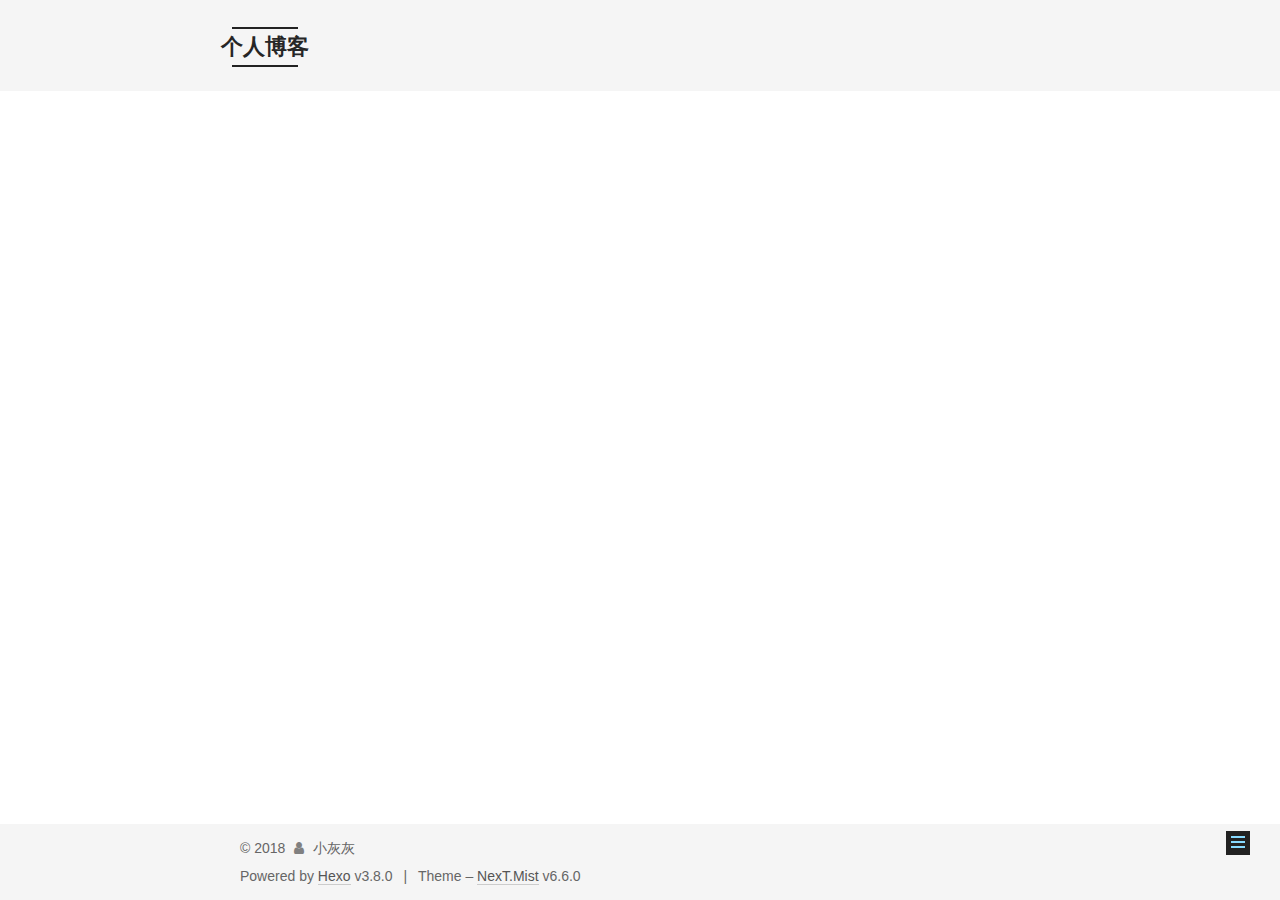
<file: 2018/12/08/Jave入门到精通/index.html>
<!DOCTYPE html>












  


<html class="theme-next mist use-motion" lang="zh-Hans">
<head><meta name="generator" content="Hexo 3.8.0">
  <meta charset="UTF-8">
<meta http-equiv="X-UA-Compatible" content="IE=edge">
<meta name="viewport" content="width=device-width, initial-scale=1, maximum-scale=2">
<meta name="theme-color" content="#222">












<meta http-equiv="Cache-Control" content="no-transform">
<meta http-equiv="Cache-Control" content="no-siteapp">






















<link href="/lib/font-awesome/css/font-awesome.min.css?v=4.6.2" rel="stylesheet" type="text/css">

<link href="/css/main.css?v=6.6.0" rel="stylesheet" type="text/css">


  <link rel="apple-touch-icon" sizes="180x180" href="/images/apple-touch-icon-next.png?v=6.6.0">


  <link rel="icon" type="image/png" sizes="32x32" href="/images/favicon-32x32-next.png?v=6.6.0">


  <link rel="icon" type="image/png" sizes="16x16" href="/images/favicon-16x16-next.png?v=6.6.0">


  <link rel="mask-icon" href="/images/logo.svg?v=6.6.0" color="#222">









<script type="text/javascript" id="hexo.configurations">
  var NexT = window.NexT || {};
  var CONFIG = {
    root: '/',
    scheme: 'Mist',
    version: '6.6.0',
    sidebar: {"position":"left","display":"post","offset":12,"b2t":false,"scrollpercent":false,"onmobile":false},
    fancybox: false,
    fastclick: false,
    lazyload: false,
    tabs: true,
    motion: {"enable":true,"async":false,"transition":{"post_block":"fadeIn","post_header":"slideDownIn","post_body":"slideDownIn","coll_header":"slideLeftIn","sidebar":"slideUpIn"}},
    algolia: {
      applicationID: '',
      apiKey: '',
      indexName: '',
      hits: {"per_page":10},
      labels: {"input_placeholder":"Search for Posts","hits_empty":"We didn't find any results for the search: ${query}","hits_stats":"${hits} results found in ${time} ms"}
    }
  };
</script>


  




  <meta name="description" content="第一个博客">
<meta property="og:type" content="article">
<meta property="og:title" content="小灰灰第一个博客">
<meta property="og:url" content="http://yoursite.com/2018/12/08/Jave入门到精通/index.html">
<meta property="og:site_name" content="个人博客">
<meta property="og:description" content="第一个博客">
<meta property="og:locale" content="zh-Hans">
<meta property="og:updated_time" content="2018-12-17T08:39:04.155Z">
<meta name="twitter:card" content="summary">
<meta name="twitter:title" content="小灰灰第一个博客">
<meta name="twitter:description" content="第一个博客">






  <link rel="canonical" href="http://yoursite.com/2018/12/08/Jave入门到精通/">



<script type="text/javascript" id="page.configurations">
  CONFIG.page = {
    sidebar: "",
  };
</script>

  <title>小灰灰第一个博客 | 个人博客</title>
  











  <noscript>
  <style type="text/css">
    .use-motion .motion-element,
    .use-motion .brand,
    .use-motion .menu-item,
    .sidebar-inner,
    .use-motion .post-block,
    .use-motion .pagination,
    .use-motion .comments,
    .use-motion .post-header,
    .use-motion .post-body,
    .use-motion .collection-title { opacity: initial; }

    .use-motion .logo,
    .use-motion .site-title,
    .use-motion .site-subtitle {
      opacity: initial;
      top: initial;
    }

    .use-motion {
      .logo-line-before i { left: initial; }
      .logo-line-after i { right: initial; }
    }
  </style>
</noscript>

</head>

<body itemscope="" itemtype="http://schema.org/WebPage" lang="zh-Hans">

  
  
    
  

  <div class="container sidebar-position-left page-post-detail">
    <div class="headband"></div>

    <header id="header" class="header" itemscope="" itemtype="http://schema.org/WPHeader">
      <div class="header-inner"><div class="site-brand-wrapper">
  <div class="site-meta ">
    

    <div class="custom-logo-site-title">
      <a href="/" class="brand" rel="start">
        <span class="logo-line-before"><i></i></span>
        <span class="site-title">个人博客</span>
        <span class="logo-line-after"><i></i></span>
      </a>
    </div>
    
  </div>

  <div class="site-nav-toggle">
    <button aria-label="Toggle navigation bar">
      <span class="btn-bar"></span>
      <span class="btn-bar"></span>
      <span class="btn-bar"></span>
    </button>
  </div>
</div>



<nav class="site-nav">
  
    <ul id="menu" class="menu">
      
        
        
        
          
          <li class="menu-item menu-item-home">

    
    
    
      
    

    

    <a href="/" rel="section"><i class="menu-item-icon fa fa-fw fa-home"></i> <br>Home</a>

  </li>
        
        
        
          
          <li class="menu-item menu-item-archives">

    
    
    
      
    

    

    <a href="/archives/" rel="section"><i class="menu-item-icon fa fa-fw fa-archive"></i> <br>Archives</a>

  </li>

      
      
    </ul>
  

  
    

  

  
</nav>



  



</div>
    </header>

    


    <main id="main" class="main">
      <div class="main-inner">
        <div class="content-wrap">
          
          <div id="content" class="content">
            

  <div id="posts" class="posts-expand">
    

  

  
  
  

  

  <article class="post post-type-normal" itemscope="" itemtype="http://schema.org/Article">
  
  
  
  <div class="post-block">
    <link itemprop="mainEntityOfPage" href="http://yoursite.com/2018/12/08/Jave入门到精通/">

    <span hidden itemprop="author" itemscope="" itemtype="http://schema.org/Person">
      <meta itemprop="name" content="小灰灰">
      <meta itemprop="description" content="">
      <meta itemprop="image" content="/images/avatar.gif">
    </span>

    <span hidden itemprop="publisher" itemscope="" itemtype="http://schema.org/Organization">
      <meta itemprop="name" content="个人博客">
    </span>

    
      <header class="post-header">

        
        
          <h1 class="post-title" itemprop="name headline">小灰灰第一个博客
              
            
          </h1>
        

        <div class="post-meta">
          <span class="post-time">

            
            
            

            
              <span class="post-meta-item-icon">
                <i class="fa fa-calendar-o"></i>
              </span>
              
                <span class="post-meta-item-text">Posted on</span>
              

              
                
              

              <time title="Created: 2018-12-08 17:35:07" itemprop="dateCreated datePublished" datetime="2018-12-08T17:35:07+08:00">2018-12-08</time>
            

            
              

              
                
                <span class="post-meta-divider">|</span>
                

                <span class="post-meta-item-icon">
                  <i class="fa fa-calendar-check-o"></i>
                </span>
                
                  <span class="post-meta-item-text">Edited on</span>
                
                <time title="Modified: 2018-12-17 16:39:04" itemprop="dateModified" datetime="2018-12-17T16:39:04+08:00">2018-12-17</time>
              
            
          </span>

          

          
            
          

          
          

          

          

          

        </div>
      </header>
    

    
    
    
    <div class="post-body" itemprop="articleBody">

      
      

      
        <p>第一个博客</p>

      
    </div>

    

    
    
    

    

    
       
    
    

    

    <footer class="post-footer">
      

      
      
      

      
        <div class="post-nav">
          <div class="post-nav-next post-nav-item">
            
              <a href="/2018/12/08/My-New-Post/" rel="next" title="嗨咯，小灰灰">
                <i class="fa fa-chevron-left"></i> 嗨咯，小灰灰
              </a>
            
          </div>

          <span class="post-nav-divider"></span>

          <div class="post-nav-prev post-nav-item">
            
          </div>
        </div>
      

      
      
    </footer>
  </div>
  
  
  
  </article>


  </div>


          </div>
          

  



        </div>
        
          
  
  <div class="sidebar-toggle">
    <div class="sidebar-toggle-line-wrap">
      <span class="sidebar-toggle-line sidebar-toggle-line-first"></span>
      <span class="sidebar-toggle-line sidebar-toggle-line-middle"></span>
      <span class="sidebar-toggle-line sidebar-toggle-line-last"></span>
    </div>
  </div>

  <aside id="sidebar" class="sidebar">
    
    <div class="sidebar-inner">

      

      

      <section class="site-overview-wrap sidebar-panel sidebar-panel-active">
        <div class="site-overview">
          <div class="site-author motion-element" itemprop="author" itemscope="" itemtype="http://schema.org/Person">
            
              <p class="site-author-name" itemprop="name">小灰灰</p>
              <p class="site-description motion-element" itemprop="description"></p>
          </div>

          
            <nav class="site-state motion-element">
              
                <div class="site-state-item site-state-posts">
                
                  <a href="/archives/">
                
                    <span class="site-state-item-count">2</span>
                    <span class="site-state-item-name">posts</span>
                  </a>
                </div>
              

              

              
            </nav>
          

          

          

          

          
          

          
            
          
          

        </div>
      </section>

      

      

    </div>
  </aside>


        
      </div>
    </main>

    <footer id="footer" class="footer">
      <div class="footer-inner">
        <div class="copyright">&copy; <span itemprop="copyrightYear">2018</span>
  <span class="with-love" id="animate">
    <i class="fa fa-user"></i>
  </span>
  <span class="author" itemprop="copyrightHolder">小灰灰</span>

  

  
</div>


  <div class="powered-by">Powered by <a href="https://hexo.io" class="theme-link" rel="noopener" target="_blank">Hexo</a> v3.8.0</div>



  <span class="post-meta-divider">|</span>



  <div class="theme-info">Theme – <a href="https://theme-next.org" class="theme-link" rel="noopener" target="_blank">NexT.Mist</a> v6.6.0</div>




        








        
      </div>
    </footer>

    
      <div class="back-to-top">
        <i class="fa fa-arrow-up"></i>
        
      </div>
    

    
	
    

    
  </div>

  

<script type="text/javascript">
  if (Object.prototype.toString.call(window.Promise) !== '[object Function]') {
    window.Promise = null;
  }
</script>


























  
  
    <script type="text/javascript" src="/lib/jquery/index.js?v=2.1.3"></script>
  

  
  
    <script type="text/javascript" src="/lib/velocity/velocity.min.js?v=1.2.1"></script>
  

  
  
    <script type="text/javascript" src="/lib/velocity/velocity.ui.min.js?v=1.2.1"></script>
  


  


  <script type="text/javascript" src="/js/src/utils.js?v=6.6.0"></script>

  <script type="text/javascript" src="/js/src/motion.js?v=6.6.0"></script>



  
  

  
  <script type="text/javascript" src="/js/src/scrollspy.js?v=6.6.0"></script>
<script type="text/javascript" src="/js/src/post-details.js?v=6.6.0"></script>



  


  <script type="text/javascript" src="/js/src/bootstrap.js?v=6.6.0"></script>



  



  










  





  

  

  

  

  

  
  

  

  

  

  

  

  

</body>
</html>
</file>
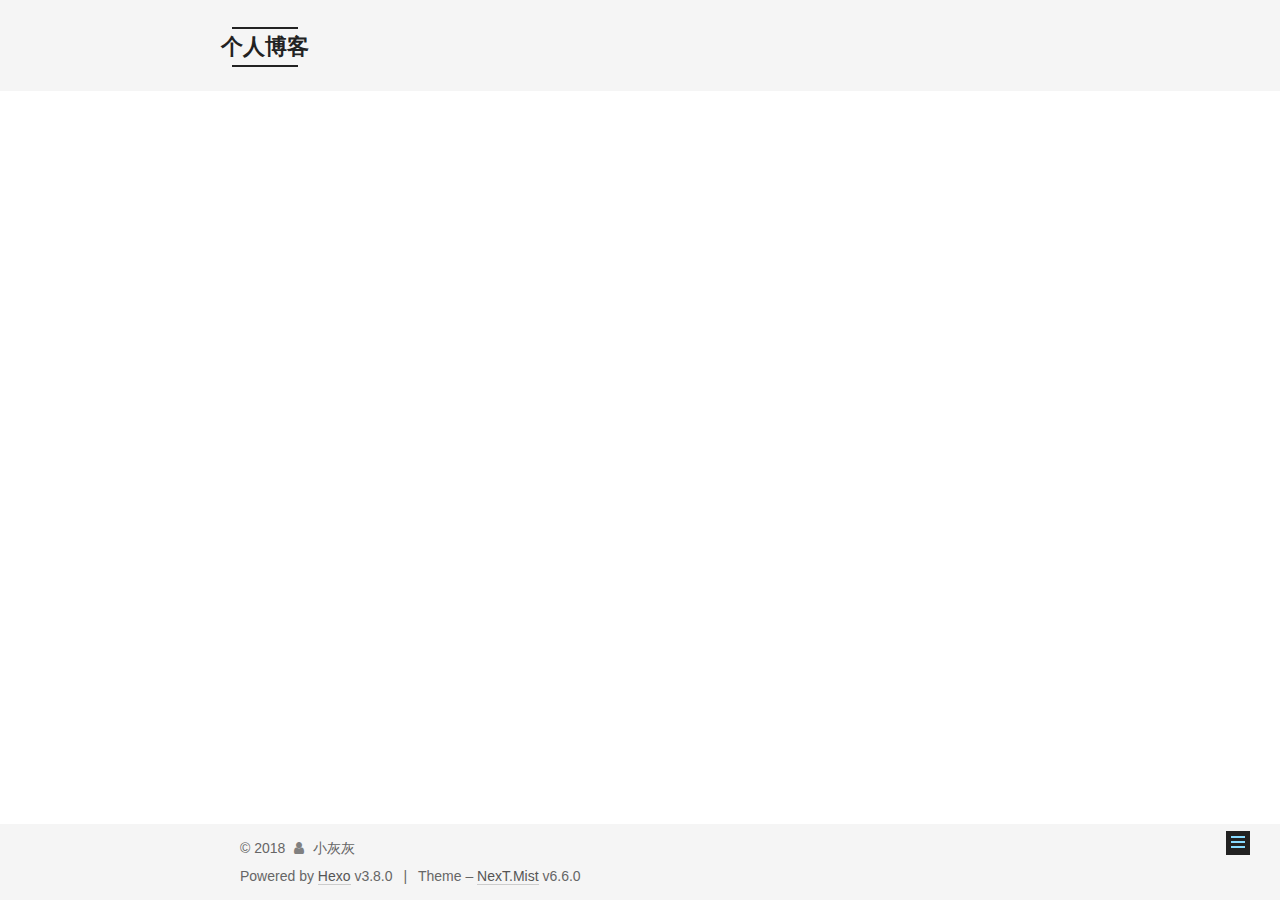
<file: 2018/12/08/My-New-Post/index.html>
<!DOCTYPE html>












  


<html class="theme-next mist use-motion" lang="zh-Hans">
<head><meta name="generator" content="Hexo 3.8.0">
  <meta charset="UTF-8">
<meta http-equiv="X-UA-Compatible" content="IE=edge">
<meta name="viewport" content="width=device-width, initial-scale=1, maximum-scale=2">
<meta name="theme-color" content="#222">












<meta http-equiv="Cache-Control" content="no-transform">
<meta http-equiv="Cache-Control" content="no-siteapp">






















<link href="/lib/font-awesome/css/font-awesome.min.css?v=4.6.2" rel="stylesheet" type="text/css">

<link href="/css/main.css?v=6.6.0" rel="stylesheet" type="text/css">


  <link rel="apple-touch-icon" sizes="180x180" href="/images/apple-touch-icon-next.png?v=6.6.0">


  <link rel="icon" type="image/png" sizes="32x32" href="/images/favicon-32x32-next.png?v=6.6.0">


  <link rel="icon" type="image/png" sizes="16x16" href="/images/favicon-16x16-next.png?v=6.6.0">


  <link rel="mask-icon" href="/images/logo.svg?v=6.6.0" color="#222">









<script type="text/javascript" id="hexo.configurations">
  var NexT = window.NexT || {};
  var CONFIG = {
    root: '/',
    scheme: 'Mist',
    version: '6.6.0',
    sidebar: {"position":"left","display":"post","offset":12,"b2t":false,"scrollpercent":false,"onmobile":false},
    fancybox: false,
    fastclick: false,
    lazyload: false,
    tabs: true,
    motion: {"enable":true,"async":false,"transition":{"post_block":"fadeIn","post_header":"slideDownIn","post_body":"slideDownIn","coll_header":"slideLeftIn","sidebar":"slideUpIn"}},
    algolia: {
      applicationID: '',
      apiKey: '',
      indexName: '',
      hits: {"per_page":10},
      labels: {"input_placeholder":"Search for Posts","hits_empty":"We didn't find any results for the search: ${query}","hits_stats":"${hits} results found in ${time} ms"}
    }
  };
</script>


  




  <meta name="description" content="1你好，我是小灰灰，请多关照">
<meta property="og:type" content="article">
<meta property="og:title" content="嗨咯，小灰灰">
<meta property="og:url" content="http://yoursite.com/2018/12/08/My-New-Post/index.html">
<meta property="og:site_name" content="个人博客">
<meta property="og:description" content="1你好，我是小灰灰，请多关照">
<meta property="og:locale" content="zh-Hans">
<meta property="og:updated_time" content="2018-12-08T09:34:32.561Z">
<meta name="twitter:card" content="summary">
<meta name="twitter:title" content="嗨咯，小灰灰">
<meta name="twitter:description" content="1你好，我是小灰灰，请多关照">






  <link rel="canonical" href="http://yoursite.com/2018/12/08/My-New-Post/">



<script type="text/javascript" id="page.configurations">
  CONFIG.page = {
    sidebar: "",
  };
</script>

  <title>嗨咯，小灰灰 | 个人博客</title>
  











  <noscript>
  <style type="text/css">
    .use-motion .motion-element,
    .use-motion .brand,
    .use-motion .menu-item,
    .sidebar-inner,
    .use-motion .post-block,
    .use-motion .pagination,
    .use-motion .comments,
    .use-motion .post-header,
    .use-motion .post-body,
    .use-motion .collection-title { opacity: initial; }

    .use-motion .logo,
    .use-motion .site-title,
    .use-motion .site-subtitle {
      opacity: initial;
      top: initial;
    }

    .use-motion {
      .logo-line-before i { left: initial; }
      .logo-line-after i { right: initial; }
    }
  </style>
</noscript>

</head>

<body itemscope="" itemtype="http://schema.org/WebPage" lang="zh-Hans">

  
  
    
  

  <div class="container sidebar-position-left page-post-detail">
    <div class="headband"></div>

    <header id="header" class="header" itemscope="" itemtype="http://schema.org/WPHeader">
      <div class="header-inner"><div class="site-brand-wrapper">
  <div class="site-meta ">
    

    <div class="custom-logo-site-title">
      <a href="/" class="brand" rel="start">
        <span class="logo-line-before"><i></i></span>
        <span class="site-title">个人博客</span>
        <span class="logo-line-after"><i></i></span>
      </a>
    </div>
    
  </div>

  <div class="site-nav-toggle">
    <button aria-label="Toggle navigation bar">
      <span class="btn-bar"></span>
      <span class="btn-bar"></span>
      <span class="btn-bar"></span>
    </button>
  </div>
</div>



<nav class="site-nav">
  
    <ul id="menu" class="menu">
      
        
        
        
          
          <li class="menu-item menu-item-home">

    
    
    
      
    

    

    <a href="/" rel="section"><i class="menu-item-icon fa fa-fw fa-home"></i> <br>Home</a>

  </li>
        
        
        
          
          <li class="menu-item menu-item-archives">

    
    
    
      
    

    

    <a href="/archives/" rel="section"><i class="menu-item-icon fa fa-fw fa-archive"></i> <br>Archives</a>

  </li>

      
      
    </ul>
  

  
    

  

  
</nav>



  



</div>
    </header>

    


    <main id="main" class="main">
      <div class="main-inner">
        <div class="content-wrap">
          
          <div id="content" class="content">
            

  <div id="posts" class="posts-expand">
    

  

  
  
  

  

  <article class="post post-type-normal" itemscope="" itemtype="http://schema.org/Article">
  
  
  
  <div class="post-block">
    <link itemprop="mainEntityOfPage" href="http://yoursite.com/2018/12/08/My-New-Post/">

    <span hidden itemprop="author" itemscope="" itemtype="http://schema.org/Person">
      <meta itemprop="name" content="小灰灰">
      <meta itemprop="description" content="">
      <meta itemprop="image" content="/images/avatar.gif">
    </span>

    <span hidden itemprop="publisher" itemscope="" itemtype="http://schema.org/Organization">
      <meta itemprop="name" content="个人博客">
    </span>

    
      <header class="post-header">

        
        
          <h1 class="post-title" itemprop="name headline">嗨咯，小灰灰
              
            
          </h1>
        

        <div class="post-meta">
          <span class="post-time">

            
            
            

            
              <span class="post-meta-item-icon">
                <i class="fa fa-calendar-o"></i>
              </span>
              
                <span class="post-meta-item-text">Posted on</span>
              

              
                
              

              <time title="Created: 2018-12-08 13:43:37 / Modified: 17:34:32" itemprop="dateCreated datePublished" datetime="2018-12-08T13:43:37+08:00">2018-12-08</time>
            

            
              

              
            
          </span>

          

          
            
          

          
          

          

          

          

        </div>
      </header>
    

    
    
    
    <div class="post-body" itemprop="articleBody">

      
      

      
        <figure class="highlight plain"><table><tr><td class="gutter"><pre><span class="line">1</span><br></pre></td><td class="code"><pre><span class="line">你好，我是小灰灰，请多关照</span><br></pre></td></tr></table></figure>
      
    </div>

    

    
    
    

    

    
       
    
    

    

    <footer class="post-footer">
      

      
      
      

      
        <div class="post-nav">
          <div class="post-nav-next post-nav-item">
            
          </div>

          <span class="post-nav-divider"></span>

          <div class="post-nav-prev post-nav-item">
            
              <a href="/2018/12/08/Jave入门到精通/" rel="prev" title="小灰灰第一个博客">
                小灰灰第一个博客 <i class="fa fa-chevron-right"></i>
              </a>
            
          </div>
        </div>
      

      
      
    </footer>
  </div>
  
  
  
  </article>


  </div>


          </div>
          

  



        </div>
        
          
  
  <div class="sidebar-toggle">
    <div class="sidebar-toggle-line-wrap">
      <span class="sidebar-toggle-line sidebar-toggle-line-first"></span>
      <span class="sidebar-toggle-line sidebar-toggle-line-middle"></span>
      <span class="sidebar-toggle-line sidebar-toggle-line-last"></span>
    </div>
  </div>

  <aside id="sidebar" class="sidebar">
    
    <div class="sidebar-inner">

      

      

      <section class="site-overview-wrap sidebar-panel sidebar-panel-active">
        <div class="site-overview">
          <div class="site-author motion-element" itemprop="author" itemscope="" itemtype="http://schema.org/Person">
            
              <p class="site-author-name" itemprop="name">小灰灰</p>
              <p class="site-description motion-element" itemprop="description"></p>
          </div>

          
            <nav class="site-state motion-element">
              
                <div class="site-state-item site-state-posts">
                
                  <a href="/archives/">
                
                    <span class="site-state-item-count">2</span>
                    <span class="site-state-item-name">posts</span>
                  </a>
                </div>
              

              

              
            </nav>
          

          

          

          

          
          

          
            
          
          

        </div>
      </section>

      

      

    </div>
  </aside>


        
      </div>
    </main>

    <footer id="footer" class="footer">
      <div class="footer-inner">
        <div class="copyright">&copy; <span itemprop="copyrightYear">2018</span>
  <span class="with-love" id="animate">
    <i class="fa fa-user"></i>
  </span>
  <span class="author" itemprop="copyrightHolder">小灰灰</span>

  

  
</div>


  <div class="powered-by">Powered by <a href="https://hexo.io" class="theme-link" rel="noopener" target="_blank">Hexo</a> v3.8.0</div>



  <span class="post-meta-divider">|</span>



  <div class="theme-info">Theme – <a href="https://theme-next.org" class="theme-link" rel="noopener" target="_blank">NexT.Mist</a> v6.6.0</div>




        








        
      </div>
    </footer>

    
      <div class="back-to-top">
        <i class="fa fa-arrow-up"></i>
        
      </div>
    

    
	
    

    
  </div>

  

<script type="text/javascript">
  if (Object.prototype.toString.call(window.Promise) !== '[object Function]') {
    window.Promise = null;
  }
</script>


























  
  
    <script type="text/javascript" src="/lib/jquery/index.js?v=2.1.3"></script>
  

  
  
    <script type="text/javascript" src="/lib/velocity/velocity.min.js?v=1.2.1"></script>
  

  
  
    <script type="text/javascript" src="/lib/velocity/velocity.ui.min.js?v=1.2.1"></script>
  


  


  <script type="text/javascript" src="/js/src/utils.js?v=6.6.0"></script>

  <script type="text/javascript" src="/js/src/motion.js?v=6.6.0"></script>



  
  

  
  <script type="text/javascript" src="/js/src/scrollspy.js?v=6.6.0"></script>
<script type="text/javascript" src="/js/src/post-details.js?v=6.6.0"></script>



  


  <script type="text/javascript" src="/js/src/bootstrap.js?v=6.6.0"></script>



  



  










  





  

  

  

  

  

  
  

  

  

  

  

  

  

</body>
</html>
</file>
<file: css/style.css>
body {
  width: 100%;
}
body:before,
body:after {
  content: "";
  display: table;
}
body:after {
  clear: both;
}
html,
body,
div,
span,
applet,
object,
iframe,
h1,
h2,
h3,
h4,
h5,
h6,
p,
blockquote,
pre,
a,
abbr,
acronym,
address,
big,
cite,
code,
del,
dfn,
em,
img,
ins,
kbd,
q,
s,
samp,
small,
strike,
strong,
sub,
sup,
tt,
var,
dl,
dt,
dd,
ol,
ul,
li,
fieldset,
form,
label,
legend,
table,
caption,
tbody,
tfoot,
thead,
tr,
th,
td {
  margin: 0;
  padding: 0;
  border: 0;
  outline: 0;
  font-weight: inherit;
  font-style: inherit;
  font-family: inherit;
  font-size: 100%;
  vertical-align: baseline;
}
body {
  line-height: 1;
  color: #000;
  background: #fff;
}
ol,
ul {
  list-style: none;
}
table {
  border-collapse: separate;
  border-spacing: 0;
  vertical-align: middle;
}
caption,
th,
td {
  text-align: left;
  font-weight: normal;
  vertical-align: middle;
}
a img {
  border: none;
}
input,
button {
  margin: 0;
  padding: 0;
}
input::-moz-focus-inner,
button::-moz-focus-inner {
  border: 0;
  padding: 0;
}
@font-face {
  font-family: FontAwesome;
  font-style: normal;
  font-weight: normal;
  src: url("fonts/fontawesome-webfont.eot?v=#4.0.3");
  src: url("fonts/fontawesome-webfont.eot?#iefix&v=#4.0.3") format("embedded-opentype"), url("fonts/fontawesome-webfont.woff?v=#4.0.3") format("woff"), url("fonts/fontawesome-webfont.ttf?v=#4.0.3") format("truetype"), url("fonts/fontawesome-webfont.svg#fontawesomeregular?v=#4.0.3") format("svg");
}
html,
body,
#container {
  height: 100%;
}
body {
  background: #eee;
  font: 14px -apple-system, BlinkMacSystemFont, "Segoe UI", "Roboto", "Oxygen", "Ubuntu", "Cantarell", "Fira Sans", "Droid Sans", "Helvetica Neue", sans-serif;
  -webkit-text-size-adjust: 100%;
}
.outer {
  max-width: 1220px;
  margin: 0 auto;
  padding: 0 20px;
}
.outer:before,
.outer:after {
  content: "";
  display: table;
}
.outer:after {
  clear: both;
}
.inner {
  display: inline;
  float: left;
  width: 98.33333333333333%;
  margin: 0 0.833333333333333%;
}
.left,
.alignleft {
  float: left;
}
.right,
.alignright {
  float: right;
}
.clear {
  clear: both;
}
#container {
  position: relative;
}
.mobile-nav-on {
  overflow: hidden;
}
#wrap {
  height: 100%;
  width: 100%;
  position: absolute;
  top: 0;
  left: 0;
  -webkit-transition: 0.2s ease-out;
  -moz-transition: 0.2s ease-out;
  -ms-transition: 0.2s ease-out;
  transition: 0.2s ease-out;
  z-index: 1;
  background: #eee;
}
.mobile-nav-on #wrap {
  left: 280px;
}
@media screen and (min-width: 768px) {
  #main {
    display: inline;
    float: left;
    width: 73.33333333333333%;
    margin: 0 0.833333333333333%;
  }
}
.article-date,
.article-category-link,
.archive-year,
.widget-title {
  text-decoration: none;
  text-transform: uppercase;
  letter-spacing: 2px;
  color: #999;
  margin-bottom: 1em;
  margin-left: 5px;
  line-height: 1em;
  text-shadow: 0 1px #fff;
  font-weight: bold;
}
.article-inner,
.archive-article-inner {
  background: #fff;
  -webkit-box-shadow: 1px 2px 3px #ddd;
  box-shadow: 1px 2px 3px #ddd;
  border: 1px solid #ddd;
  border-radius: 3px;
}
.article-entry h1,
.widget h1 {
  font-size: 2em;
}
.article-entry h2,
.widget h2 {
  font-size: 1.5em;
}
.article-entry h3,
.widget h3 {
  font-size: 1.3em;
}
.article-entry h4,
.widget h4 {
  font-size: 1.2em;
}
.article-entry h5,
.widget h5 {
  font-size: 1em;
}
.article-entry h6,
.widget h6 {
  font-size: 1em;
  color: #999;
}
.article-entry hr,
.widget hr {
  border: 1px dashed #ddd;
}
.article-entry strong,
.widget strong {
  font-weight: bold;
}
.article-entry em,
.widget em,
.article-entry cite,
.widget cite {
  font-style: italic;
}
.article-entry sup,
.widget sup,
.article-entry sub,
.widget sub {
  font-size: 0.75em;
  line-height: 0;
  position: relative;
  vertical-align: baseline;
}
.article-entry sup,
.widget sup {
  top: -0.5em;
}
.article-entry sub,
.widget sub {
  bottom: -0.2em;
}
.article-entry small,
.widget small {
  font-size: 0.85em;
}
.article-entry acronym,
.widget acronym,
.article-entry abbr,
.widget abbr {
  border-bottom: 1px dotted;
}
.article-entry ul,
.widget ul,
.article-entry ol,
.widget ol,
.article-entry dl,
.widget dl {
  margin: 0 20px;
  line-height: 1.6em;
}
.article-entry ul ul,
.widget ul ul,
.article-entry ol ul,
.widget ol ul,
.article-entry ul ol,
.widget ul ol,
.article-entry ol ol,
.widget ol ol {
  margin-top: 0;
  margin-bottom: 0;
}
.article-entry ul,
.widget ul {
  list-style: disc;
}
.article-entry ol,
.widget ol {
  list-style: decimal;
}
.article-entry dt,
.widget dt {
  font-weight: bold;
}
#header {
  height: 300px;
  position: relative;
  border-bottom: 1px solid #ddd;
}
#header:before,
#header:after {
  content: "";
  position: absolute;
  left: 0;
  right: 0;
  height: 40px;
}
#header:before {
  top: 0;
  background: -webkit-linear-gradient(rgba(0,0,0,0.2), transparent);
  background: -moz-linear-gradient(rgba(0,0,0,0.2), transparent);
  background: -ms-linear-gradient(rgba(0,0,0,0.2), transparent);
  background: linear-gradient(rgba(0,0,0,0.2), transparent);
}
#header:after {
  bottom: 0;
  background: -webkit-linear-gradient(transparent, rgba(0,0,0,0.2));
  background: -moz-linear-gradient(transparent, rgba(0,0,0,0.2));
  background: -ms-linear-gradient(transparent, rgba(0,0,0,0.2));
  background: linear-gradient(transparent, rgba(0,0,0,0.2));
}
#header-outer {
  height: 100%;
  position: relative;
}
#header-inner {
  position: relative;
  overflow: hidden;
}
#banner {
  position: absolute;
  top: 0;
  left: 0;
  width: 100%;
  height: 100%;
  background: url("images/banner.jpg") center #000;
  -webkit-background-size: cover;
  -moz-background-size: cover;
  background-size: cover;
  z-index: -1;
}
#header-title {
  text-align: center;
  height: 40px;
  position: absolute;
  top: 50%;
  left: 0;
  margin-top: -20px;
}
#logo,
#subtitle {
  text-decoration: none;
  color: #fff;
  font-weight: 300;
  text-shadow: 0 1px 4px rgba(0,0,0,0.3);
}
#logo {
  font-size: 40px;
  line-height: 40px;
  letter-spacing: 2px;
}
#subtitle {
  font-size: 16px;
  line-height: 16px;
  letter-spacing: 1px;
}
#subtitle-wrap {
  margin-top: 16px;
}
#main-nav {
  float: left;
  margin-left: -15px;
}
.nav-icon,
.main-nav-link {
  float: left;
  color: #fff;
  opacity: 0.6;
  text-decoration: none;
  text-shadow: 0 1px rgba(0,0,0,0.2);
  -webkit-transition: opacity 0.2s;
  -moz-transition: opacity 0.2s;
  -ms-transition: opacity 0.2s;
  transition: opacity 0.2s;
  display: block;
  padding: 20px 15px;
}
.nav-icon:hover,
.main-nav-link:hover {
  opacity: 1;
}
.nav-icon {
  font-family: FontAwesome;
  text-align: center;
  font-size: 14px;
  width: 14px;
  height: 14px;
  padding: 20px 15px;
  position: relative;
  cursor: pointer;
}
.main-nav-link {
  font-weight: 300;
  letter-spacing: 1px;
}
@media screen and (max-width: 479px) {
  .main-nav-link {
    display: none;
  }
}
#main-nav-toggle {
  display: none;
}
#main-nav-toggle:before {
  content: "\f0c9";
}
@media screen and (max-width: 479px) {
  #main-nav-toggle {
    display: block;
  }
}
#sub-nav {
  float: right;
  margin-right: -15px;
}
#nav-rss-link:before {
  content: "\f09e";
}
#nav-search-btn:before {
  content: "\f002";
}
#search-form-wrap {
  position: absolute;
  top: 15px;
  width: 150px;
  height: 30px;
  right: -150px;
  opacity: 0;
  -webkit-transition: 0.2s ease-out;
  -moz-transition: 0.2s ease-out;
  -ms-transition: 0.2s ease-out;
  transition: 0.2s ease-out;
}
#search-form-wrap.on {
  opacity: 1;
  right: 0;
}
@media screen and (max-width: 479px) {
  #search-form-wrap {
    width: 100%;
    right: -100%;
  }
}
.search-form {
  position: absolute;
  top: 0;
  left: 0;
  right: 0;
  background: #fff;
  padding: 5px 15px;
  border-radius: 15px;
  -webkit-box-shadow: 0 0 10px rgba(0,0,0,0.3);
  box-shadow: 0 0 10px rgba(0,0,0,0.3);
}
.search-form-input {
  border: none;
  background: none;
  color: #555;
  width: 100%;
  font: 13px -apple-system, BlinkMacSystemFont, "Segoe UI", "Roboto", "Oxygen", "Ubuntu", "Cantarell", "Fira Sans", "Droid Sans", "Helvetica Neue", sans-serif;
  outline: none;
}
.search-form-input::-webkit-search-results-decoration,
.search-form-input::-webkit-search-cancel-button {
  -webkit-appearance: none;
}
.search-form-submit {
  position: absolute;
  top: 50%;
  right: 10px;
  margin-top: -7px;
  font: 13px FontAwesome;
  border: none;
  background: none;
  color: #bbb;
  cursor: pointer;
}
.search-form-submit:hover,
.search-form-submit:focus {
  color: #777;
}
.article {
  margin: 50px 0;
}
.article-inner {
  overflow: hidden;
}
.article-meta:before,
.article-meta:after {
  content: "";
  display: table;
}
.article-meta:after {
  clear: both;
}
.article-date {
  float: left;
}
.article-category {
  float: left;
  line-height: 1em;
  color: #ccc;
  text-shadow: 0 1px #fff;
  margin-left: 8px;
}
.article-category:before {
  content: "\2022";
}
.article-category-link {
  margin: 0 12px 1em;
}
.article-header {
  padding: 20px 20px 0;
}
.article-title {
  text-decoration: none;
  font-size: 2em;
  font-weight: bold;
  color: #555;
  line-height: 1.1em;
  -webkit-transition: color 0.2s;
  -moz-transition: color 0.2s;
  -ms-transition: color 0.2s;
  transition: color 0.2s;
}
a.article-title:hover {
  color: #258fb8;
}
.article-entry {
  color: #555;
  padding: 0 20px;
}
.article-entry:before,
.article-entry:after {
  content: "";
  display: table;
}
.article-entry:after {
  clear: both;
}
.article-entry p,
.article-entry table {
  line-height: 1.6em;
  margin: 1.6em 0;
}
.article-entry h1,
.article-entry h2,
.article-entry h3,
.article-entry h4,
.article-entry h5,
.article-entry h6 {
  font-weight: bold;
}
.article-entry h1,
.article-entry h2,
.article-entry h3,
.article-entry h4,
.article-entry h5,
.article-entry h6 {
  line-height: 1.1em;
  margin: 1.1em 0;
}
.article-entry a {
  color: #258fb8;
  text-decoration: none;
}
.article-entry a:hover {
  text-decoration: underline;
}
.article-entry ul,
.article-entry ol,
.article-entry dl {
  margin-top: 1.6em;
  margin-bottom: 1.6em;
}
.article-entry img,
.article-entry video {
  max-width: 100%;
  height: auto;
  display: block;
  margin: auto;
}
.article-entry iframe {
  border: none;
}
.article-entry table {
  width: 100%;
  border-collapse: collapse;
  border-spacing: 0;
}
.article-entry th {
  font-weight: bold;
  border-bottom: 3px solid #ddd;
  padding-bottom: 0.5em;
}
.article-entry td {
  border-bottom: 1px solid #ddd;
  padding: 10px 0;
}
.article-entry blockquote {
  font-family: Georgia, "Times New Roman", serif;
  font-size: 1.4em;
  margin: 1.6em 20px;
  text-align: center;
}
.article-entry blockquote footer {
  font-size: 14px;
  margin: 1.6em 0;
  font-family: -apple-system, BlinkMacSystemFont, "Segoe UI", "Roboto", "Oxygen", "Ubuntu", "Cantarell", "Fira Sans", "Droid Sans", "Helvetica Neue", sans-serif;
}
.article-entry blockquote footer cite:before {
  content: "—";
  padding: 0 0.5em;
}
.article-entry .pullquote {
  text-align: left;
  width: 45%;
  margin: 0;
}
.article-entry .pullquote.left {
  margin-left: 0.5em;
  margin-right: 1em;
}
.article-entry .pullquote.right {
  margin-right: 0.5em;
  margin-left: 1em;
}
.article-entry .caption {
  color: #999;
  display: block;
  font-size: 0.9em;
  margin-top: 0.5em;
  position: relative;
  text-align: center;
}
.article-entry .video-container {
  position: relative;
  padding-top: 56.25%;
  height: 0;
  overflow: hidden;
}
.article-entry .video-container iframe,
.article-entry .video-container object,
.article-entry .video-container embed {
  position: absolute;
  top: 0;
  left: 0;
  width: 100%;
  height: 100%;
  margin-top: 0;
}
.article-more-link a {
  display: inline-block;
  line-height: 1em;
  padding: 6px 15px;
  border-radius: 15px;
  background: #eee;
  color: #999;
  text-shadow: 0 1px #fff;
  text-decoration: none;
}
.article-more-link a:hover {
  background: #258fb8;
  color: #fff;
  text-decoration: none;
  text-shadow: 0 1px #1e7293;
}
.article-footer {
  font-size: 0.85em;
  line-height: 1.6em;
  border-top: 1px solid #ddd;
  padding-top: 1.6em;
  margin: 0 20px 20px;
}
.article-footer:before,
.article-footer:after {
  content: "";
  display: table;
}
.article-footer:after {
  clear: both;
}
.article-footer a {
  color: #999;
  text-decoration: none;
}
.article-footer a:hover {
  color: #555;
}
.article-tag-list-item {
  float: left;
  margin-right: 10px;
}
.article-tag-list-link:before {
  content: "#";
}
.article-comment-link {
  float: right;
}
.article-comment-link:before {
  content: "\f075";
  font-family: FontAwesome;
  padding-right: 8px;
}
.article-share-link {
  cursor: pointer;
  float: right;
  margin-left: 20px;
}
.article-share-link:before {
  content: "\f064";
  font-family: FontAwesome;
  padding-right: 6px;
}
#article-nav {
  position: relative;
}
#article-nav:before,
#article-nav:after {
  content: "";
  display: table;
}
#article-nav:after {
  clear: both;
}
@media screen and (min-width: 768px) {
  #article-nav {
    margin: 50px 0;
  }
  #article-nav:before {
    width: 8px;
    height: 8px;
    position: absolute;
    top: 50%;
    left: 50%;
    margin-top: -4px;
    margin-left: -4px;
    content: "";
    border-radius: 50%;
    background: #ddd;
    -webkit-box-shadow: 0 1px 2px #fff;
    box-shadow: 0 1px 2px #fff;
  }
}
.article-nav-link-wrap {
  text-decoration: none;
  text-shadow: 0 1px #fff;
  color: #999;
  -webkit-box-sizing: border-box;
  -moz-box-sizing: border-box;
  box-sizing: border-box;
  margin-top: 50px;
  text-align: center;
  display: block;
}
.article-nav-link-wrap:hover {
  color: #555;
}
@media screen and (min-width: 768px) {
  .article-nav-link-wrap {
    width: 50%;
    margin-top: 0;
  }
}
@media screen and (min-width: 768px) {
  #article-nav-newer {
    float: left;
    text-align: right;
    padding-right: 20px;
  }
}
@media screen and (min-width: 768px) {
  #article-nav-older {
    float: right;
    text-align: left;
    padding-left: 20px;
  }
}
.article-nav-caption {
  text-transform: uppercase;
  letter-spacing: 2px;
  color: #ddd;
  line-height: 1em;
  font-weight: bold;
}
#article-nav-newer .article-nav-caption {
  margin-right: -2px;
}
.article-nav-title {
  font-size: 0.85em;
  line-height: 1.6em;
  margin-top: 0.5em;
}
.article-share-box {
  position: absolute;
  display: none;
  background: #fff;
  -webkit-box-shadow: 1px 2px 10px rgba(0,0,0,0.2);
  box-shadow: 1px 2px 10px rgba(0,0,0,0.2);
  border-radius: 3px;
  margin-left: -145px;
  overflow: hidden;
  z-index: 1;
}
.article-share-box.on {
  display: block;
}
.article-share-input {
  width: 100%;
  background: none;
  -webkit-box-sizing: border-box;
  -moz-box-sizing: border-box;
  box-sizing: border-box;
  font: 14px -apple-system, BlinkMacSystemFont, "Segoe UI", "Roboto", "Oxygen", "Ubuntu", "Cantarell", "Fira Sans", "Droid Sans", "Helvetica Neue", sans-serif;
  padding: 0 15px;
  color: #555;
  outline: none;
  border: 1px solid #ddd;
  border-radius: 3px 3px 0 0;
  height: 36px;
  line-height: 36px;
}
.article-share-links {
  background: #eee;
}
.article-share-links:before,
.article-share-links:after {
  content: "";
  display: table;
}
.article-share-links:after {
  clear: both;
}
.article-share-twitter,
.article-share-facebook,
.article-share-pinterest,
.article-share-google {
  width: 50px;
  height: 36px;
  display: block;
  float: left;
  position: relative;
  color: #999;
  text-shadow: 0 1px #fff;
}
.article-share-twitter:before,
.article-share-facebook:before,
.article-share-pinterest:before,
.article-share-google:before {
  font-size: 20px;
  font-family: FontAwesome;
  width: 20px;
  height: 20px;
  position: absolute;
  top: 50%;
  left: 50%;
  margin-top: -10px;
  margin-left: -10px;
  text-align: center;
}
.article-share-twitter:hover,
.article-share-facebook:hover,
.article-share-pinterest:hover,
.article-share-google:hover {
  color: #fff;
}
.article-share-twitter:before {
  content: "\f099";
}
.article-share-twitter:hover {
  background: #00aced;
  text-shadow: 0 1px #008abe;
}
.article-share-facebook:before {
  content: "\f09a";
}
.article-share-facebook:hover {
  background: #3b5998;
  text-shadow: 0 1px #2f477a;
}
.article-share-pinterest:before {
  content: "\f0d2";
}
.article-share-pinterest:hover {
  background: #cb2027;
  text-shadow: 0 1px #a21a1f;
}
.article-share-google:before {
  content: "\f0d5";
}
.article-share-google:hover {
  background: #dd4b39;
  text-shadow: 0 1px #be3221;
}
.article-gallery {
  background: #000;
  position: relative;
}
.article-gallery-photos {
  position: relative;
  overflow: hidden;
}
.article-gallery-img {
  display: none;
  max-width: 100%;
}
.article-gallery-img:first-child {
  display: block;
}
.article-gallery-img.loaded {
  position: absolute;
  display: block;
}
.article-gallery-img img {
  display: block;
  max-width: 100%;
  margin: 0 auto;
}
#comments {
  background: #fff;
  -webkit-box-shadow: 1px 2px 3px #ddd;
  box-shadow: 1px 2px 3px #ddd;
  padding: 20px;
  border: 1px solid #ddd;
  border-radius: 3px;
  margin: 50px 0;
}
#comments a {
  color: #258fb8;
}
.archives-wrap {
  margin: 50px 0;
}
.archives:before,
.archives:after {
  content: "";
  display: table;
}
.archives:after {
  clear: both;
}
.archive-year-wrap {
  margin-bottom: 1em;
}
.archives {
  -webkit-column-gap: 10px;
  -moz-column-gap: 10px;
  column-gap: 10px;
}
@media screen and (min-width: 480px) and (max-width: 767px) {
  .archives {
    -webkit-column-count: 2;
    -moz-column-count: 2;
    column-count: 2;
  }
}
@media screen and (min-width: 768px) {
  .archives {
    -webkit-column-count: 3;
    -moz-column-count: 3;
    column-count: 3;
  }
}
.archive-article {
  -webkit-column-break-inside: avoid;
  page-break-inside: avoid;
  overflow: hidden;
  break-inside: avoid-column;
}
.archive-article-inner {
  padding: 10px;
  margin-bottom: 15px;
}
.archive-article-title {
  text-decoration: none;
  font-weight: bold;
  color: #555;
  -webkit-transition: color 0.2s;
  -moz-transition: color 0.2s;
  -ms-transition: color 0.2s;
  transition: color 0.2s;
  line-height: 1.6em;
}
.archive-article-title:hover {
  color: #258fb8;
}
.archive-article-footer {
  margin-top: 1em;
}
.archive-article-date {
  color: #999;
  text-decoration: none;
  font-size: 0.85em;
  line-height: 1em;
  margin-bottom: 0.5em;
  display: block;
}
#page-nav {
  margin: 50px auto;
  background: #fff;
  -webkit-box-shadow: 1px 2px 3px #ddd;
  box-shadow: 1px 2px 3px #ddd;
  border: 1px solid #ddd;
  border-radius: 3px;
  text-align: center;
  color: #999;
  overflow: hidden;
}
#page-nav:before,
#page-nav:after {
  content: "";
  display: table;
}
#page-nav:after {
  clear: both;
}
#page-nav a,
#page-nav span {
  padding: 10px 20px;
  line-height: 1;
  height: 2ex;
}
#page-nav a {
  color: #999;
  text-decoration: none;
}
#page-nav a:hover {
  background: #999;
  color: #fff;
}
#page-nav .prev {
  float: left;
}
#page-nav .next {
  float: right;
}
#page-nav .page-number {
  display: inline-block;
}
@media screen and (max-width: 479px) {
  #page-nav .page-number {
    display: none;
  }
}
#page-nav .current {
  color: #555;
  font-weight: bold;
}
#page-nav .space {
  color: #ddd;
}
#footer {
  background: #262a30;
  padding: 50px 0;
  border-top: 1px solid #ddd;
  color: #999;
}
#footer a {
  color: #258fb8;
  text-decoration: none;
}
#footer a:hover {
  text-decoration: underline;
}
#footer-info {
  line-height: 1.6em;
  font-size: 0.85em;
}
.article-entry pre,
.article-entry .highlight {
  background: #2d2d2d;
  margin: 0 -20px;
  padding: 15px 20px;
  border-style: solid;
  border-color: #ddd;
  border-width: 1px 0;
  overflow: auto;
  color: #ccc;
  line-height: 22.400000000000002px;
}
.article-entry .highlight .gutter pre,
.article-entry .gist .gist-file .gist-data .line-numbers {
  color: #666;
  font-size: 0.85em;
}
.article-entry pre,
.article-entry code {
  font-family: "Source Code Pro", Consolas, Monaco, Menlo, Consolas, monospace;
}
.article-entry code {
  background: #eee;
  text-shadow: 0 1px #fff;
  padding: 0 0.3em;
}
.article-entry pre code {
  background: none;
  text-shadow: none;
  padding: 0;
}
.article-entry .highlight pre {
  border: none;
  margin: 0;
  padding: 0;
}
.article-entry .highlight table {
  margin: 0;
  width: auto;
}
.article-entry .highlight td {
  border: none;
  padding: 0;
}
.article-entry .highlight figcaption {
  font-size: 0.85em;
  color: #999;
  line-height: 1em;
  margin-bottom: 1em;
}
.article-entry .highlight figcaption:before,
.article-entry .highlight figcaption:after {
  content: "";
  display: table;
}
.article-entry .highlight figcaption:after {
  clear: both;
}
.article-entry .highlight figcaption a {
  float: right;
}
.article-entry .highlight .gutter pre {
  text-align: right;
  padding-right: 20px;
}
.article-entry .highlight .line {
  height: 22.400000000000002px;
}
.article-entry .highlight .line.marked {
  background: #515151;
}
.article-entry .gist {
  margin: 0 -20px;
  border-style: solid;
  border-color: #ddd;
  border-width: 1px 0;
  background: #2d2d2d;
  padding: 15px 20px 15px 0;
}
.article-entry .gist .gist-file {
  border: none;
  font-family: "Source Code Pro", Consolas, Monaco, Menlo, Consolas, monospace;
  margin: 0;
}
.article-entry .gist .gist-file .gist-data {
  background: none;
  border: none;
}
.article-entry .gist .gist-file .gist-data .line-numbers {
  background: none;
  border: none;
  padding: 0 20px 0 0;
}
.article-entry .gist .gist-file .gist-data .line-data {
  padding: 0 !important;
}
.article-entry .gist .gist-file .highlight {
  margin: 0;
  padding: 0;
  border: none;
}
.article-entry .gist .gist-file .gist-meta {
  background: #2d2d2d;
  color: #999;
  font: 0.85em -apple-system, BlinkMacSystemFont, "Segoe UI", "Roboto", "Oxygen", "Ubuntu", "Cantarell", "Fira Sans", "Droid Sans", "Helvetica Neue", sans-serif;
  text-shadow: 0 0;
  padding: 0;
  margin-top: 1em;
  margin-left: 20px;
}
.article-entry .gist .gist-file .gist-meta a {
  color: #258fb8;
  font-weight: normal;
}
.article-entry .gist .gist-file .gist-meta a:hover {
  text-decoration: underline;
}
pre .comment,
pre .title {
  color: #999;
}
pre .variable,
pre .attribute,
pre .tag,
pre .regexp,
pre .ruby .constant,
pre .xml .tag .title,
pre .xml .pi,
pre .xml .doctype,
pre .html .doctype,
pre .css .id,
pre .css .class,
pre .css .pseudo {
  color: #f2777a;
}
pre .number,
pre .preprocessor,
pre .built_in,
pre .literal,
pre .params,
pre .constant {
  color: #f99157;
}
pre .class,
pre .ruby .class .title,
pre .css .rules .attribute {
  color: #9c9;
}
pre .string,
pre .value,
pre .inheritance,
pre .header,
pre .ruby .symbol,
pre .xml .cdata {
  color: #9c9;
}
pre .css .hexcolor {
  color: #6cc;
}
pre .function,
pre .python .decorator,
pre .python .title,
pre .ruby .function .title,
pre .ruby .title .keyword,
pre .perl .sub,
pre .javascript .title,
pre .coffeescript .title {
  color: #69c;
}
pre .keyword,
pre .javascript .function {
  color: #c9c;
}
@media screen and (max-width: 479px) {
  #mobile-nav {
    position: absolute;
    top: 0;
    left: 0;
    width: 280px;
    height: 100%;
    background: #191919;
    border-right: 1px solid #fff;
  }
}
@media screen and (max-width: 479px) {
  .mobile-nav-link {
    display: block;
    color: #999;
    text-decoration: none;
    padding: 15px 20px;
    font-weight: bold;
  }
  .mobile-nav-link:hover {
    color: #fff;
  }
}
@media screen and (min-width: 768px) {
  #sidebar {
    display: inline;
    float: left;
    width: 23.333333333333332%;
    margin: 0 0.833333333333333%;
  }
}
.widget-wrap {
  margin: 50px 0;
}
.widget {
  color: #777;
  text-shadow: 0 1px #fff;
  background: #ddd;
  -webkit-box-shadow: 0 -1px 4px #ccc inset;
  box-shadow: 0 -1px 4px #ccc inset;
  border: 1px solid #ccc;
  padding: 15px;
  border-radius: 3px;
}
.widget a {
  color: #258fb8;
  text-decoration: none;
}
.widget a:hover {
  text-decoration: underline;
}
.widget ul ul,
.widget ol ul,
.widget dl ul,
.widget ul ol,
.widget ol ol,
.widget dl ol,
.widget ul dl,
.widget ol dl,
.widget dl dl {
  margin-left: 15px;
  list-style: disc;
}
.widget {
  line-height: 1.6em;
  word-wrap: break-word;
  font-size: 0.9em;
}
.widget ul,
.widget ol {
  list-style: none;
  margin: 0;
}
.widget ul ul,
.widget ol ul,
.widget ul ol,
.widget ol ol {
  margin: 0 20px;
}
.widget ul ul,
.widget ol ul {
  list-style: disc;
}
.widget ul ol,
.widget ol ol {
  list-style: decimal;
}
.category-list-count,
.tag-list-count,
.archive-list-count {
  padding-left: 5px;
  color: #999;
  font-size: 0.85em;
}
.category-list-count:before,
.tag-list-count:before,
.archive-list-count:before {
  content: "(";
}
.category-list-count:after,
.tag-list-count:after,
.archive-list-count:after {
  content: ")";
}
.tagcloud a {
  margin-right: 5px;
  display: inline-block;
}
</file>
<file: css/main.css>
/* normalize.css v3.0.2 | MIT License | git.io/normalize */
html {
  font-family: sans-serif; /* 1 */
  -ms-text-size-adjust: 100%; /* 2 */
  -webkit-text-size-adjust: 100%; /* 2 */
}
body {
  margin: 0;
}
article,
aside,
details,
figcaption,
figure,
footer,
header,
hgroup,
main,
menu,
nav,
section,
summary {
  display: block;
}
audio,
canvas,
progress,
video {
  display: inline-block; /* 1 */
  vertical-align: baseline; /* 2 */
}
audio:not([controls]) {
  display: none;
  height: 0;
}
[hidden],
template {
  display: none;
}
a {
  background-color: transparent;
}
a:active,
a:hover {
  outline: 0;
}
abbr[title] {
  border-bottom: 1px dotted;
}
b,
strong {
  font-weight: bold;
}
dfn {
  font-style: italic;
}
h1 {
  font-size: 2em;
  margin: 0.67em 0;
}
mark {
  background: #ff0;
  color: #000;
}
small {
  font-size: 80%;
}
sub,
sup {
  font-size: 75%;
  line-height: 0;
  position: relative;
  vertical-align: baseline;
}
sup {
  top: -0.5em;
}
sub {
  bottom: -0.25em;
}
img {
  border: 0;
}
svg:not(:root) {
  overflow: hidden;
}
figure {
  margin: 1em 40px;
}
hr {
  -moz-box-sizing: content-box;
  box-sizing: content-box;
  height: 0;
}
pre {
  overflow: auto;
}
code,
kbd,
pre,
samp {
  font-family: monospace, monospace;
  font-size: 1em;
}
button,
input,
optgroup,
select,
textarea {
  color: inherit; /* 1 */
  font: inherit; /* 2 */
  margin: 0; /* 3 */
}
button {
  overflow: visible;
}
button,
select {
  text-transform: none;
}
button,
html input[type="button"],
input[type="reset"],
input[type="submit"] {
  -webkit-appearance: button; /* 2 */
  cursor: pointer; /* 3 */
}
button[disabled],
html input[disabled] {
  cursor: default;
}
button::-moz-focus-inner,
input::-moz-focus-inner {
  border: 0;
  padding: 0;
}
input {
  line-height: normal;
}
input[type="checkbox"],
input[type="radio"] {
  box-sizing: border-box; /* 1 */
  padding: 0; /* 2 */
}
input[type="number"]::-webkit-inner-spin-button,
input[type="number"]::-webkit-outer-spin-button {
  height: auto;
}
input[type="search"] {
  -webkit-appearance: textfield; /* 1 */
  -moz-box-sizing: content-box;
  -webkit-box-sizing: content-box; /* 2 */
  box-sizing: content-box;
}
input[type="search"]::-webkit-search-cancel-button,
input[type="search"]::-webkit-search-decoration {
  -webkit-appearance: none;
}
fieldset {
  border: 1px solid #c0c0c0;
  margin: 0 2px;
  padding: 0.35em 0.625em 0.75em;
}
legend {
  border: 0; /* 1 */
  padding: 0; /* 2 */
}
textarea {
  overflow: auto;
}
optgroup {
  font-weight: bold;
}
table {
  border-collapse: collapse;
  border-spacing: 0;
}
td,
th {
  padding: 0;
}
::selection {
  background: #262a30;
  color: #fff;
}
body {
  position: relative;
  font-family: 'Lato', "PingFang SC", "Microsoft YaHei", sans-serif;
  font-size: 14px;
  line-height: 2;
  color: #555;
  background: #fff;
}
@media (max-width: 767px) {
  body {
    padding-right: 0 !important;
  }
}
@media (min-width: 768px) and (max-width: 991px) {
  body {
    padding-right: 0 !important;
  }
}
@media (min-width: 1200px) {
  body {
    font-size: 16px;
  }
}
h1,
h2,
h3,
h4,
h5,
h6 {
  margin: 0;
  padding: 0;
  font-weight: bold;
  line-height: 1.5;
  font-family: 'Lato', "PingFang SC", "Microsoft YaHei", sans-serif;
}
h1,
h2,
h3,
h4,
h5,
h6 {
  margin: 20px 0 15px;
}
h1 {
  font-size: 24px;
}
@media (max-width: 767px) {
  h1 {
    font-size: 20px;
  }
}
h2 {
  font-size: 22px;
}
@media (max-width: 767px) {
  h2 {
    font-size: 18px;
  }
}
h3 {
  font-size: 20px;
}
@media (max-width: 767px) {
  h3 {
    font-size: 16px;
  }
}
h4 {
  font-size: 18px;
}
@media (max-width: 767px) {
  h4 {
    font-size: 14px;
  }
}
h5 {
  font-size: 16px;
}
@media (max-width: 767px) {
  h5 {
    font-size: 12px;
  }
}
h6 {
  font-size: 14px;
}
@media (max-width: 767px) {
  h6 {
    font-size: 10px;
  }
}
p {
  margin: 0 0 20px 0;
}
a,
span.exturl {
  overflow-wrap: break-word;
  word-wrap: break-word;
  background-color: transparent;
  color: #555;
  text-decoration: none;
  outline: none;
  border-bottom: 1px solid #999;
  cursor: pointer;
}
a:hover,
span.exturl:hover {
  color: #222;
  border-bottom-color: #222;
}
blockquote {
  margin: 0;
  padding: 0;
}
img {
  display: block;
  margin: auto;
  max-width: 100%;
  height: auto;
}
hr {
  margin: 40px 0;
  height: 3px;
  border: none;
  background-color: #ddd;
  background-image: repeating-linear-gradient(-45deg, #fff, #fff 4px, transparent 4px, transparent 8px);
}
blockquote {
  padding: 0 15px;
  color: #666;
  border-left: 4px solid #ddd;
}
blockquote cite::before {
  content: "-";
  padding: 0 5px;
}
dt {
  font-weight: 700;
}
dd {
  margin: 0;
  padding: 0;
}
kbd {
  border: 1px solid #ccc;
  border-radius: 0.2em;
  box-shadow: 0.1em 0.1em 0.2em rgba(0,0,0,0.1);
  background-color: #f9f9f9;
  font-family: inherit;
  background-image: -webkit-linear-gradient(top, #eee, #fff, #eee);
  padding: 0.1em 0.3em;
  white-space: nowrap;
}
.text-left {
  text-align: left;
}
.text-center {
  text-align: center;
}
.text-right {
  text-align: right;
}
.text-justify {
  text-align: justify;
}
.text-nowrap {
  white-space: nowrap;
}
.text-lowercase {
  text-transform: lowercase;
}
.text-uppercase {
  text-transform: uppercase;
}
.text-capitalize {
  text-transform: capitalize;
}
.center-block {
  display: block;
  margin-left: auto;
  margin-right: auto;
}
.clearfix:before,
.clearfix:after {
  content: " ";
  display: table;
}
.clearfix:after {
  clear: both;
}
.pullquote {
  width: 45%;
}
.pullquote.left {
  float: left;
  margin-left: 5px;
  margin-right: 10px;
}
.pullquote.right {
  float: right;
  margin-left: 10px;
  margin-right: 5px;
}
.affix.affix.affix {
  position: fixed;
}
.translation {
  margin-top: -20px;
  font-size: 14px;
  color: #999;
}
.scrollbar-measure {
  width: 100px;
  height: 100px;
  overflow: scroll;
  position: absolute;
  top: -9999px;
}
.use-motion .motion-element {
  opacity: 0;
}
table {
  margin: 20px 0;
  width: 100%;
  border-collapse: collapse;
  border-spacing: 0;
  border: 1px solid #ddd;
  font-size: 14px;
  word-break: break-all;
}
table>tbody>tr:nth-of-type(odd) {
  background-color: #f9f9f9;
}
table>tbody>tr:hover {
  background-color: #f5f5f5;
}
caption,
th,
td {
  padding: 8px;
  text-align: left;
  vertical-align: middle;
  font-weight: normal;
}
th,
td {
  border-bottom: 3px solid #ddd;
  border-right: 1px solid #eee;
}
th {
  padding-bottom: 10px;
  font-weight: 700;
}
td {
  border-bottom-width: 1px;
}
html,
body {
  height: 100%;
}
.container {
  position: relative;
  min-height: 100%;
}
.header-inner {
  margin: 0 auto;
  padding: 100px 0 70px;
  width: 700px;
}
@media (min-width: 1200px) {
  .container .header-inner {
    width: 800px;
  }
}
@media (min-width: 1600px) {
  .container .header-inner {
    width: 900px;
  }
}
.main {
  padding-bottom: 150px;
}
.main-inner {
  margin: 0 auto;
  width: 700px;
}
@media (min-width: 1200px) {
  .container .main-inner {
    width: 800px;
  }
}
@media (min-width: 1600px) {
  .container .main-inner {
    width: 900px;
  }
}
.footer {
  position: absolute;
  left: 0;
  bottom: 0;
  width: 100%;
  min-height: 50px;
}
.footer-inner {
  box-sizing: border-box;
  margin: 20px auto;
  width: 700px;
}
@media (min-width: 1200px) {
  .container .footer-inner {
    width: 800px;
  }
}
@media (min-width: 1600px) {
  .container .footer-inner {
    width: 900px;
  }
}
pre,
.highlight {
  overflow: auto;
  margin: 20px 0;
  padding: 0;
  font-size: 14px;
  color: #4d4d4c;
  background: #f7f7f7;
  line-height: 1.6;
}
pre,
code {
  font-family: consolas, Menlo, "PingFang SC", "Microsoft YaHei", monospace;
}
code {
  overflow-wrap: break-word;
  word-wrap: break-word;
  padding: 2px 4px;
  color: #555;
  background: #eee;
  border-radius: 3px;
  font-size: 14px;
}
pre {
  padding: 10px;
}
pre code {
  padding: 0;
  color: #4d4d4c;
  background: none;
  text-shadow: none;
}
.highlight {
  border-radius: 1px;
}
.highlight pre {
  border: none;
  margin: 0;
  padding: 10px 0;
}
.highlight table {
  margin: 0;
  width: auto;
  border: none;
}
.highlight td {
  border: none;
  padding: 0;
}
.highlight figcaption {
  font-size: 1em;
  color: #4d4d4c;
  line-height: 1em;
  margin-bottom: 1em;
  margin: 0em;
  padding: 0.5em;
  background: #eee;
  border-bottom: 1px solid #e9e9e9;
}
.highlight figcaption:before,
.highlight figcaption:after {
  content: " ";
  display: table;
}
.highlight figcaption:after {
  clear: both;
}
.highlight figcaption a {
  float: right;
  color: #4d4d4c;
}
.highlight figcaption a:hover {
  border-bottom-color: #4d4d4c;
}
.highlight .gutter pre {
  padding-left: 10px;
  padding-right: 10px;
  color: #869194;
  text-align: right;
  background-color: #eff2f3;
}
.highlight .code pre {
  width: 100%;
  padding-left: 10px;
  padding-right: 10px;
  background-color: #f7f7f7;
}
.highlight .line {
  height: 20px;
}
.gutter {
  -webkit-user-select: none;
  -moz-user-select: none;
  -ms-user-select: none;
  user-select: none;
}
.gist table {
  width: auto;
}
.gist table td {
  border: none;
}
pre .deletion {
  background: #fdd;
}
pre .addition {
  background: #dfd;
}
pre .meta {
  color: #8959a8;
}
pre .comment {
  color: #8e908c;
}
pre .variable,
pre .attribute,
pre .tag,
pre .name,
pre .regexp,
pre .ruby .constant,
pre .xml .tag .title,
pre .xml .pi,
pre .xml .doctype,
pre .html .doctype,
pre .css .id,
pre .css .class,
pre .css .pseudo {
  color: #c82829;
}
pre .number,
pre .preprocessor,
pre .built_in,
pre .builtin-name,
pre .literal,
pre .params,
pre .constant,
pre .command {
  color: #f5871f;
}
pre .ruby .class .title,
pre .css .rules .attribute,
pre .string,
pre .symbol,
pre .value,
pre .inheritance,
pre .header,
pre .ruby .symbol,
pre .xml .cdata,
pre .special,
pre .formula {
  color: #718c00;
}
pre .title,
pre .css .hexcolor {
  color: #3e999f;
}
pre .function,
pre .python .decorator,
pre .python .title,
pre .ruby .function .title,
pre .ruby .title .keyword,
pre .perl .sub,
pre .javascript .title,
pre .coffeescript .title {
  color: #4271ae;
}
pre .keyword,
pre .javascript .function {
  color: #8959a8;
}
.posts-expand .post-body img.full-image {
  border: none;
}
.blockquote-center,
.page-home .post-type-quote blockquote,
.page-post-detail .post-type-quote blockquote {
  position: relative;
  margin: 40px 0;
  padding: 0;
  border-left: none;
  text-align: center;
}
.blockquote-center::before,
.page-home .post-type-quote blockquote::before,
.page-post-detail .post-type-quote blockquote::before,
.blockquote-center::after,
.page-home .post-type-quote blockquote::after,
.page-post-detail .post-type-quote blockquote::after {
  position: absolute;
  content: ' ';
  display: block;
  width: 100%;
  height: 24px;
  opacity: 0.2;
  background-repeat: no-repeat;
  background-position: 0 -6px;
  background-size: 22px 22px;
}
.blockquote-center::before,
.page-home .post-type-quote blockquote::before,
.page-post-detail .post-type-quote blockquote::before {
  top: -20px;
  background-image: url("../images/quote-l.svg");
  border-top: 1px solid #ccc;
}
.blockquote-center::after,
.page-home .post-type-quote blockquote::after,
.page-post-detail .post-type-quote blockquote::after {
  bottom: -20px;
  background-image: url("../images/quote-r.svg");
  border-bottom: 1px solid #ccc;
  background-position: 100% 8px;
}
.blockquote-center p,
.page-home .post-type-quote blockquote p,
.page-post-detail .post-type-quote blockquote p,
.blockquote-center div,
.page-home .post-type-quote blockquote div,
.page-post-detail .post-type-quote blockquote div {
  text-align: center;
}
.post .post-body .group-picture img {
  box-sizing: border-box;
  padding: 0 3px;
  border: none;
}
.post .group-picture-row {
  overflow: hidden;
  margin-top: 6px;
}
.post .group-picture-row:first-child {
  margin-top: 0;
}
.post .group-picture-column {
  float: left;
}
.page-post-detail .post-body .group-picture-column {
  float: none;
  margin-top: 10px;
  width: auto !important;
}
.page-post-detail .post-body .group-picture-column img {
  margin: 0 auto;
}
.page-archive .group-picture-container {
  overflow: hidden;
}
.page-archive .group-picture-row {
  float: left;
}
.page-archive .group-picture-row:first-child {
  margin-top: 6px;
}
.page-archive .group-picture-column {
  max-width: 150px;
  max-height: 150px;
}
.post-body .note {
  position: relative;
  padding: 15px;
  margin-bottom: 20px;
  border: 1px solid #eee;
  border-left-width: 5px;
  border-radius: 3px;
}
.post-body .note h2,
.post-body .note h3,
.post-body .note h4,
.post-body .note h5,
.post-body .note h6 {
  margin-top: 0;
  margin-bottom: 0;
  border-bottom: initial;
  padding-top: 0 !important;
}
.post-body .note p:first-child,
.post-body .note ul:first-child,
.post-body .note ol:first-child,
.post-body .note table:first-child,
.post-body .note pre:first-child,
.post-body .note blockquote:first-child {
  margin-top: 0;
}
.post-body .note p:last-child,
.post-body .note ul:last-child,
.post-body .note ol:last-child,
.post-body .note table:last-child,
.post-body .note pre:last-child,
.post-body .note blockquote:last-child {
  margin-bottom: 0;
}
.post-body .note.default {
  border-left-color: #777;
}
.post-body .note.default h2,
.post-body .note.default h3,
.post-body .note.default h4,
.post-body .note.default h5,
.post-body .note.default h6 {
  color: #777;
}
.post-body .note.primary {
  border-left-color: #6f42c1;
}
.post-body .note.primary h2,
.post-body .note.primary h3,
.post-body .note.primary h4,
.post-body .note.primary h5,
.post-body .note.primary h6 {
  color: #6f42c1;
}
.post-body .note.info {
  border-left-color: #428bca;
}
.post-body .note.info h2,
.post-body .note.info h3,
.post-body .note.info h4,
.post-body .note.info h5,
.post-body .note.info h6 {
  color: #428bca;
}
.post-body .note.success {
  border-left-color: #5cb85c;
}
.post-body .note.success h2,
.post-body .note.success h3,
.post-body .note.success h4,
.post-body .note.success h5,
.post-body .note.success h6 {
  color: #5cb85c;
}
.post-body .note.warning {
  border-left-color: #f0ad4e;
}
.post-body .note.warning h2,
.post-body .note.warning h3,
.post-body .note.warning h4,
.post-body .note.warning h5,
.post-body .note.warning h6 {
  color: #f0ad4e;
}
.post-body .note.danger {
  border-left-color: #d9534f;
}
.post-body .note.danger h2,
.post-body .note.danger h3,
.post-body .note.danger h4,
.post-body .note.danger h5,
.post-body .note.danger h6 {
  color: #d9534f;
}
.post-body .label {
  display: inline;
  padding: 0 2px;
  white-space: nowrap;
}
.post-body .label.default {
  background-color: #f0f0f0;
}
.post-body .label.primary {
  background-color: #efe6f7;
}
.post-body .label.info {
  background-color: #e5f2f8;
}
.post-body .label.success {
  background-color: #e7f4e9;
}
.post-body .label.warning {
  background-color: #fcf6e1;
}
.post-body .label.danger {
  background-color: #fae8eb;
}
.post-body .tabs {
  position: relative;
  display: block;
  margin-bottom: 20px;
  padding-top: 10px;
}
.post-body .tabs ul.nav-tabs {
  margin: 0;
  padding: 0;
  display: flex;
  margin-bottom: -1px;
}
@media (max-width: 413px) {
  .post-body .tabs ul.nav-tabs {
    display: block;
    margin-bottom: 5px;
  }
}
.post-body .tabs ul.nav-tabs li.tab {
  list-style-type: none !important;
  margin: 0 0.25em 0 0;
  border-top: 3px solid transparent;
  border-left: 1px solid transparent;
  border-right: 1px solid transparent;
}
@media (max-width: 413px) {
  .post-body .tabs ul.nav-tabs li.tab {
    margin: initial;
    border-top: 1px solid transparent;
    border-left: 3px solid transparent;
    border-right: 1px solid transparent;
    border-bottom: 1px solid transparent;
  }
}
.post-body .tabs ul.nav-tabs li.tab a {
  outline: 0;
  border-bottom: initial;
  display: block;
  line-height: 1.8em;
  padding: 0.25em 0.75em;
  transition-duration: 0.2s;
  transition-timing-function: ease-out;
  transition-delay: 0s;
}
.post-body .tabs ul.nav-tabs li.tab a i {
  width: 1.285714285714286em;
}
.post-body .tabs ul.nav-tabs li.tab.active {
  border-top: 3px solid #fc6423;
  border-left: 1px solid #ddd;
  border-right: 1px solid #ddd;
  background-color: #fff;
}
@media (max-width: 413px) {
  .post-body .tabs ul.nav-tabs li.tab.active {
    border-top: 1px solid #ddd;
    border-left: 3px solid #fc6423;
    border-right: 1px solid #ddd;
    border-bottom: 1px solid #ddd;
  }
}
.post-body .tabs ul.nav-tabs li.tab.active a {
  cursor: default;
  color: #555;
}
.post-body .tabs .tab-content {
  background-color: #fff;
}
.post-body .tabs .tab-content .tab-pane {
  border: 1px solid #ddd;
  padding: 20px 20px 0 20px;
}
.post-body .tabs .tab-content .tab-pane:not(.active) {
  display: none !important;
}
.post-body .tabs .tab-content .tab-pane.active {
  display: block !important;
}
.btn {
  display: inline-block;
  padding: 0 20px;
  font-size: 14px;
  color: #555;
  background: transparent;
  border: 2px solid #222;
  text-decoration: none;
  border-radius: 0;
  transition-property: background-color;
  transition-duration: 0.2s;
  transition-timing-function: ease-in-out;
  transition-delay: 0s;
  line-height: 2;
}
.btn:hover {
  border-color: #222;
  color: #222;
  background: #fff;
}
.btn +.btn {
  margin: 0 0 8px 8px;
}
.btn .fa-fw {
  width: 1.285714285714286em;
  text-align: left;
}
.btn-bar {
  display: block;
  width: 22px;
  height: 2px;
  background: #555;
  border-radius: 1px;
}
.btn-bar+.btn-bar {
  margin-top: 4px;
}
.pagination {
  margin: 120px 0 40px;
  text-align: center;
  border-top: 1px solid #eee;
}
.page-number-basic,
.pagination .prev,
.pagination .next,
.pagination .page-number,
.pagination .space {
  display: inline-block;
  position: relative;
  top: -1px;
  margin: 0 10px;
  padding: 0 11px;
}
@media (max-width: 767px) {
  .page-number-basic,
  .pagination .prev,
  .pagination .next,
  .pagination .page-number,
  .pagination .space {
    margin: 0 5px;
  }
}
.pagination .prev,
.pagination .next,
.pagination .page-number {
  border-bottom: 0;
  border-top: 1px solid #eee;
  transition-property: border-color;
  transition-duration: 0.2s;
  transition-timing-function: ease-in-out;
  transition-delay: 0s;
}
.pagination .prev:hover,
.pagination .next:hover,
.pagination .page-number:hover {
  border-top-color: #222;
}
.pagination .space {
  padding: 0;
  margin: 0;
}
.pagination .prev {
  margin-left: 0;
}
.pagination .next {
  margin-right: 0;
}
.pagination .page-number.current {
  color: #fff;
  background: #ccc;
  border-top-color: #ccc;
}
@media (max-width: 767px) {
  .pagination {
    border-top: none;
  }
  .pagination .prev,
  .pagination .next,
  .pagination .page-number {
    margin-bottom: 10px;
    border-top: 0;
    border-bottom: 1px solid #eee;
    padding: 0 10px;
  }
  .pagination .prev:hover,
  .pagination .next:hover,
  .pagination .page-number:hover {
    border-bottom-color: #222;
  }
}
.comments {
  margin: 60px 20px 0;
}
.tag-cloud {
  text-align: center;
}
.tag-cloud a {
  display: inline-block;
  margin: 10px;
}
.back-to-top {
  box-sizing: border-box;
  position: fixed;
  bottom: -100px;
  right: 30px;
  z-index: 1050;
  padding: 0 6px;
  width: 24px;
  background: #222;
  font-size: 12px;
  opacity: 1;
  color: #fff;
  cursor: pointer;
  text-align: center;
  -webkit-transform: translateZ(0);
  transition-property: bottom;
  transition-duration: 0.2s;
  transition-timing-function: ease-in-out;
  transition-delay: 0s;
}
@media (min-width: 768px) and (max-width: 991px) {
  .back-to-top {
    display: none !important;
  }
}
@media (max-width: 767px) {
  .back-to-top {
    display: none !important;
  }
}
.back-to-top.back-to-top-on {
  bottom: 19px;
}
.header {
  background: transparent;
}
.header-inner {
  position: relative;
}
.headband {
  height: 3px;
  background: #222;
}
.site-meta {
  margin: 0;
  text-align: left;
}
@media (max-width: 767px) {
  .site-meta {
    text-align: center;
  }
}
.brand {
  position: relative;
  display: inline-block;
  padding: 0 40px;
  color: #222;
  background: #222;
  border-bottom: none;
}
.brand:hover {
  color: #222;
}
.logo {
  display: inline-block;
  margin-right: 5px;
  line-height: 36px;
  vertical-align: top;
}
.site-title {
  display: inline-block;
  vertical-align: top;
  line-height: 36px;
  font-size: 20px;
  font-weight: normal;
  font-family: 'Lato', "PingFang SC", "Microsoft YaHei", sans-serif;
}
.site-subtitle {
  margin-top: 10px;
  font-size: 13px;
  color: #999;
}
.use-motion .brand {
  opacity: 0;
}
.use-motion .logo,
.use-motion .site-title,
.use-motion .site-subtitle {
  opacity: 0;
  position: relative;
  top: -10px;
}
.site-nav-toggle {
  display: none;
  position: absolute;
  top: 10px;
  left: 10px;
}
@media (max-width: 767px) {
  .site-nav-toggle {
    display: block;
  }
}
.site-nav-toggle button {
  margin-top: 2px;
  padding: 9px 10px;
  background: transparent;
  border: none;
}
@media (max-width: 767px) {
  .site-nav {
    display: none;
    margin: 0 -10px;
    padding: 0 10px;
    clear: both;
    border-top: 1px solid #ddd;
  }
}
@media (min-width: 768px) and (max-width: 991px) {
  .site-nav {
    display: block !important;
  }
}
@media (min-width: 992px) {
  .site-nav {
    display: block !important;
  }
}
.menu {
  margin-top: 20px;
  padding-left: 0;
  text-align: center;
}
.menu .menu-item {
  display: inline-block;
  margin: 0 10px;
  list-style: none;
}
@media screen and (max-width: 767px) {
  .menu .menu-item {
    margin-top: 10px;
  }
}
.menu .menu-item a,
.menu .menu-item span.exturl {
  display: block;
  font-size: 13px;
  line-height: inherit;
  border-bottom: 1px solid transparent;
  transition-property: border-color;
  transition-duration: 0.2s;
  transition-timing-function: ease-in-out;
  transition-delay: 0s;
}
.menu .menu-item a:hover,
.menu .menu-item span.exturl:hover {
  border-bottom-color: #222;
}
.menu .menu-item .fa {
  margin-right: 5px;
}
.use-motion .menu-item {
  opacity: 0;
}
.post-body {
  overflow-wrap: break-word;
  word-wrap: break-word;
  font-family: 'Lato', "PingFang SC", "Microsoft YaHei", sans-serif;
}
.post-body .exturl .fa {
  font-size: 14px;
  margin-left: 4px;
}
.post-body .fancybox img {
  display: block !important;
  margin: 0 auto;
  cursor: pointer;
  cursor: zoom-in;
  cursor: -webkit-zoom-in;
}
.post-body .image-caption,
.post-body .figure .caption {
  margin: -20px auto 15px;
  text-align: center;
  font-size: 14px;
  color: #999;
  font-weight: bold;
  line-height: 1;
}
.post-sticky-flag {
  display: inline-block;
  font-size: 16px;
  -ms-transform: rotate(30deg);
  -webkit-transform: rotate(30deg);
  -moz-transform: rotate(30deg);
  -ms-transform: rotate(30deg);
  -o-transform: rotate(30deg);
  transform: rotate(30deg);
}
.use-motion .post-block,
.use-motion .pagination,
.use-motion .comments {
  opacity: 0;
}
.use-motion .post-header {
  opacity: 0;
}
.use-motion .post-body {
  opacity: 0;
}
.use-motion .collection-title {
  opacity: 0;
}
.posts-expand {
  padding-top: 40px;
}
@media (max-width: 767px) {
  .posts-expand {
    margin: 0 20px;
  }
  .post-body pre .gutter pre {
    padding-right: 10px;
  }
  .post-body .highlight {
    margin-left: 0px;
    margin-right: 0px;
    padding: 0;
  }
  .post-body .highlight .gutter pre {
    padding-right: 10px;
  }
}
@media (min-width: 992px) {
  .posts-expand .post-body {
    text-align: justify;
  }
}
.posts-expand .post-body h2,
.posts-expand .post-body h3,
.posts-expand .post-body h4,
.posts-expand .post-body h5,
.posts-expand .post-body h6 {
  padding-top: 10px;
}
.posts-expand .post-body h2 .header-anchor,
.posts-expand .post-body h3 .header-anchor,
.posts-expand .post-body h4 .header-anchor,
.posts-expand .post-body h5 .header-anchor,
.posts-expand .post-body h6 .header-anchor {
  float: right;
  margin-left: 10px;
  color: #ccc;
  border-bottom-style: none;
  visibility: hidden;
}
.posts-expand .post-body h2 .header-anchor:hover,
.posts-expand .post-body h3 .header-anchor:hover,
.posts-expand .post-body h4 .header-anchor:hover,
.posts-expand .post-body h5 .header-anchor:hover,
.posts-expand .post-body h6 .header-anchor:hover {
  color: inherit;
}
.posts-expand .post-body h2:hover .header-anchor,
.posts-expand .post-body h3:hover .header-anchor,
.posts-expand .post-body h4:hover .header-anchor,
.posts-expand .post-body h5:hover .header-anchor,
.posts-expand .post-body h6:hover .header-anchor {
  visibility: visible;
}
.posts-expand .post-body ul li {
  list-style: circle;
}
.posts-expand .post-body img {
  box-sizing: border-box;
  margin: auto;
  padding: 3px;
  border: 1px solid #ddd;
}
.posts-expand .post-body .fancybox img {
  margin: 0 auto 25px;
}
.posts-expand .post-body img {
  margin: 0 auto 25px;
}
@media (max-width: 767px) {
  .posts-collapse {
    margin: 0 20px;
  }
  .posts-collapse .post-title,
  .posts-collapse .post-meta {
    display: block;
    width: auto;
    text-align: left;
  }
}
.posts-collapse {
  position: relative;
  z-index: 1010;
  margin-left: 0;
}
.posts-collapse::after {
  content: " ";
  position: absolute;
  top: 20px;
  left: 0;
  margin-left: -2px;
  width: 4px;
  height: 100%;
  background: #f5f5f5;
  z-index: -1;
}
@media (max-width: 767px) {
  .posts-collapse {
    margin: 0 20px;
  }
}
.posts-collapse .collection-title {
  position: relative;
  margin: 60px 0;
}
.posts-collapse .collection-title h1,
.posts-collapse .collection-title h2 {
  margin-left: 20px;
}
.posts-collapse .collection-title small {
  color: #bbb;
  margin-left: 5px;
}
.posts-collapse .collection-title::before {
  content: " ";
  position: absolute;
  left: 0;
  top: 50%;
  margin-left: -4px;
  margin-top: -4px;
  width: 8px;
  height: 8px;
  background: #bbb;
  border-radius: 50%;
}
.posts-collapse .post {
  margin: 30px 0;
}
.posts-collapse .post-header {
  position: relative;
  transition-duration: 0.2s;
  transition-timing-function: ease-in-out;
  transition-delay: 0s;
  transition-property: border;
  border-bottom: 1px dashed #ccc;
}
.posts-collapse .post-header::before {
  content: " ";
  position: absolute;
  left: 0;
  top: 12px;
  width: 6px;
  height: 6px;
  margin-left: -4px;
  background: #bbb;
  border-radius: 50%;
  border: 1px solid #fff;
  transition-duration: 0.2s;
  transition-timing-function: ease-in-out;
  transition-delay: 0s;
  transition-property: background;
}
.posts-collapse .post-header:hover {
  border-bottom-color: #666;
}
.posts-collapse .post-header:hover::before {
  background: #222;
}
.posts-collapse .post-meta {
  position: absolute;
  font-size: 12px;
  left: 20px;
  top: 5px;
}
.posts-collapse .post-comments-count {
  display: none;
}
.posts-collapse .post-title {
  margin-left: 60px;
  font-size: 16px;
  font-weight: normal;
  line-height: inherit;
}
.posts-collapse .post-title::after {
  margin-left: 3px;
  opacity: 0.6;
}
.posts-collapse .post-title a,
.posts-collapse .post-title span.exturl {
  color: #666;
  border-bottom: none;
}
.page-home .post-type-quote .post-header,
.page-post-detail .post-type-quote .post-header,
.page-home .post-type-quote .post-tags,
.page-post-detail .post-type-quote .post-tags {
  display: none;
}
.posts-expand .post-title {
  overflow-wrap: break-word;
  word-wrap: break-word;
  text-align: center;
  font-weight: 400;
}
.posts-expand .post-title-link {
  display: inline-block;
  position: relative;
  color: #555;
  border-bottom: none;
  line-height: 1.2;
  vertical-align: top;
}
.posts-expand .post-title-link::before {
  content: "";
  position: absolute;
  width: 100%;
  height: 2px;
  bottom: 0;
  left: 0;
  background-color: #000;
  visibility: hidden;
  -webkit-transform: scaleX(0);
  -moz-transform: scaleX(0);
  -ms-transform: scaleX(0);
  -o-transform: scaleX(0);
  transform: scaleX(0);
  transition-duration: 0.2s;
  transition-timing-function: ease-in-out;
  transition-delay: 0s;
}
.posts-expand .post-title-link:hover::before {
  visibility: visible;
  -webkit-transform: scaleX(1);
  -moz-transform: scaleX(1);
  -ms-transform: scaleX(1);
  -o-transform: scaleX(1);
  transform: scaleX(1);
}
.posts-expand .post-title-link .fa {
  font-size: 20px;
  margin-left: 5px;
}
.posts-expand .post-meta {
  margin: 3px 0 60px 0;
  color: #999;
  font-family: 'Lato', "PingFang SC", "Microsoft YaHei", sans-serif;
  font-size: 12px;
  text-align: center;
}
.posts-expand .post-meta .post-category-list {
  display: inline-block;
  margin: 0;
  padding: 3px;
}
.posts-expand .post-meta .post-category-list-link {
  color: #999;
}
.posts-expand .post-meta .post-description {
  font-size: 14px;
  margin-top: 2px;
}
.posts-expand .post-meta time {
  border-bottom: 1px dashed #999;
  cursor: help;
}
.post-meta-divider {
  margin: 0 0.5em;
}
.post-meta-item-icon {
  margin-right: 3px;
}
@media (min-width: 768px) and (max-width: 991px) {
  .post-meta-item-icon {
    display: inline-block;
  }
}
@media (max-width: 767px) {
  .post-meta-item-icon {
    display: inline-block;
  }
}
@media (min-width: 768px) and (max-width: 991px) {
  .post-meta-item-text {
    display: none;
  }
}
@media (max-width: 767px) {
  .post-meta-item-text {
    display: none;
  }
}
.post-button {
  margin-top: 40px;
}
.posts-expand .post-tags {
  margin-top: 40px;
  text-align: center;
}
.posts-expand .post-tags a {
  display: inline-block;
  margin-right: 10px;
  font-size: 13px;
}
.post-nav {
  display: table;
  margin-top: 15px;
  width: 100%;
  border-top: 1px solid #eee;
}
.post-nav-divider {
  display: table-cell;
  width: 10%;
}
.post-nav-item {
  display: table-cell;
  padding: 10px 0 0 0;
  width: 45%;
  vertical-align: top;
}
.post-nav-item a {
  position: relative;
  display: block;
  line-height: 25px;
  font-size: 14px;
  color: #555;
  border-bottom: none;
}
.post-nav-item a:hover {
  color: #222;
  border-bottom: none;
}
.post-nav-item a:active {
  top: 2px;
}
.post-nav-item .fa {
  position: absolute;
  top: 8px;
  left: 0;
  font-size: 12px;
}
.post-nav-next a {
  padding-left: 15px;
}
.post-nav-prev {
  text-align: right;
}
.post-nav-prev a {
  padding-right: 15px;
}
.post-nav-prev .fa {
  right: 0;
  left: auto;
}
.posts-expand .post-eof {
  display: block;
  margin: 80px auto 60px;
  width: 8%;
  height: 1px;
  background: #ccc;
  text-align: center;
}
.post:last-child .post-eof.post-eof.post-eof {
  display: none;
}
.post-gallery {
  display: table;
  table-layout: fixed;
  width: 100%;
  border-collapse: separate;
}
.post-gallery-row {
  display: table-row;
}
.post-gallery .post-gallery-img {
  display: table-cell;
  text-align: center;
  vertical-align: middle;
  border: none;
}
.post-gallery .post-gallery-img img {
  max-width: 100%;
  max-height: 100%;
  border: none;
}
.fancybox-close,
.fancybox-close:hover {
  border: none;
}
.rtl.post-body p,
.rtl.post-body a,
.rtl.post-body h1,
.rtl.post-body h2,
.rtl.post-body h3,
.rtl.post-body h4,
.rtl.post-body h5,
.rtl.post-body h6,
.rtl.post-body li,
.rtl.post-body ul,
.rtl.post-body ol {
  direction: rtl;
  font-family: UKIJ Ekran;
}
.rtl.post-title {
  font-family: UKIJ Ekran;
}
.sidebar {
  position: fixed;
  right: 0;
  top: 0;
  bottom: 0;
  width: 0;
  z-index: 1040;
  box-shadow: inset 0 2px 6px #000;
  background: #222;
  -webkit-transform: translateZ(0);
}
.sidebar a,
.sidebar .exturl {
  color: #999;
  border-bottom-color: #555;
}
.sidebar a:hover,
.sidebar .exturl:hover {
  color: #eee;
}
@media (min-width: 768px) and (max-width: 991px) {
  .sidebar {
    display: none !important;
  }
}
@media (max-width: 767px) {
  .sidebar {
    display: none !important;
  }
}
.sidebar-inner {
  position: relative;
  padding: 20px 10px;
  color: #999;
  text-align: center;
}
.site-overview-wrap {
  overflow: hidden;
}
.site-overview {
  overflow-y: auto;
  overflow-x: hidden;
}
.sidebar-toggle {
  position: fixed;
  right: 30px;
  bottom: 45px;
  width: 14px;
  height: 14px;
  padding: 5px;
  background: #222;
  line-height: 0;
  z-index: 1050;
  cursor: pointer;
  -webkit-transform: translateZ(0);
}
@media (min-width: 768px) and (max-width: 991px) {
  .sidebar-toggle {
    display: none !important;
  }
}
@media (max-width: 767px) {
  .sidebar-toggle {
    display: none !important;
  }
}
.sidebar-toggle-line {
  position: relative;
  display: inline-block;
  vertical-align: top;
  height: 2px;
  width: 100%;
  background: #fff;
  margin-top: 3px;
}
.sidebar-toggle-line:first-child {
  margin-top: 0;
}
.site-author-image {
  display: block;
  margin: 0 auto;
  padding: 2px;
  max-width: 96px;
  height: auto;
  border: 2px solid #333;
  opacity: 1;
}
.site-author-name {
  margin: 5px 0 0;
  text-align: center;
  color: #f5f5f5;
  font-weight: normal;
}
.site-description {
  margin-top: 5px;
  text-align: center;
  font-size: 14px;
  color: #999;
}
.site-state {
  overflow: hidden;
  line-height: 1.4;
  white-space: nowrap;
  text-align: center;
}
.site-state-item {
  display: inline-block;
  padding: 0 15px;
  border-left: 1px solid #333;
}
.site-state-item:first-child {
  border-left: none;
}
.site-state-item a {
  border-bottom: none;
}
.site-state-item-count {
  display: block;
  text-align: center;
  color: inherit;
  font-weight: 600;
  font-size: 18px;
}
.site-state-item-name {
  font-size: 13px;
  color: inherit;
}
.feed-link {
  margin-top: 20px;
}
.feed-link a {
  display: inline-block;
  padding: 0 15px;
  color: #fc6423;
  border: 1px solid #fc6423;
  border-radius: 4px;
}
.feed-link a i {
  color: #fc6423;
  font-size: 14px;
}
.feed-link a:hover {
  color: #fff;
  background: #fc6423;
}
.feed-link a:hover i {
  color: #fff;
}
.links-of-author {
  margin-top: 20px;
}
.links-of-author a,
.links-of-author .exturl {
  display: inline-block;
  vertical-align: middle;
  margin-right: 10px;
  margin-bottom: 10px;
  border-bottom-color: #555;
  font-size: 13px;
}
.links-of-author a:before,
.links-of-author .exturl:before {
  display: inline-block;
  vertical-align: middle;
  margin-right: 3px;
  content: " ";
  width: 4px;
  height: 4px;
  border-radius: 50%;
  background: #01bf98;
}
.links-of-blogroll {
  font-size: 13px;
}
.links-of-blogroll-title {
  margin-top: 20px;
  font-size: 14px;
  font-weight: 600;
}
.links-of-blogroll-list {
  margin: 0;
  padding: 0;
  list-style: none;
}
.links-of-blogroll-item {
  padding: 2px 10px;
}
.links-of-blogroll-item a,
.links-of-blogroll-item span.exturl {
  max-width: 280px;
  box-sizing: border-box;
  display: inline-block;
  overflow: hidden;
  white-space: nowrap;
  text-overflow: ellipsis;
}
.sidebar-nav {
  margin: 0 0 20px;
  padding-left: 0;
}
.sidebar-nav li {
  display: inline-block;
  cursor: pointer;
  border-bottom: 1px solid transparent;
  font-size: 14px;
  color: #555;
}
.sidebar-nav li:hover {
  color: #f5f5f5;
}
.page-post-detail .sidebar-nav-toc {
  padding: 0 5px;
}
.page-post-detail .sidebar-nav-overview {
  margin-left: 10px;
}
.sidebar-nav .sidebar-nav-active {
  color: #87daff;
  border-bottom-color: #87daff;
}
.sidebar-nav .sidebar-nav-active:hover {
  color: #87daff;
}
.sidebar-panel {
  display: none;
}
.sidebar-panel-active {
  display: block;
}
.post-toc-empty {
  font-size: 14px;
  color: #666;
}
.post-toc-wrap {
  overflow: hidden;
}
.post-toc {
  overflow: auto;
}
.post-toc ol {
  margin: 0;
  padding: 0 2px 5px 10px;
  text-align: left;
  list-style: none;
  font-size: 14px;
}
.post-toc ol > ol {
  padding-left: 0;
}
.post-toc ol a {
  transition-duration: 0.2s;
  transition-timing-function: ease-in-out;
  transition-delay: 0s;
  transition-property: all;
  color: #999;
  border-bottom-color: #555;
}
.post-toc ol a:hover {
  color: #ccc;
  border-bottom-color: #ccc;
}
.post-toc .nav-item {
  overflow: hidden;
  text-overflow: ellipsis;
  white-space: nowrap;
  line-height: 1.8;
}
.post-toc .nav .nav-child {
  display: none;
}
.post-toc .nav .active > .nav-child {
  display: block;
}
.post-toc .nav .active-current > .nav-child {
  display: block;
}
.post-toc .nav .active-current > .nav-child > .nav-item {
  display: block;
}
.post-toc .nav .active > a {
  color: #87daff;
  border-bottom-color: #87daff;
}
.post-toc .nav .active-current > a {
  color: #87daff;
}
.post-toc .nav .active-current > a:hover {
  color: #87daff;
}
.footer {
  font-size: 14px;
  color: #999;
}
.footer img {
  border: none;
}
.footer-inner {
  text-align: center;
}
.with-love {
  display: inline-block;
  margin: 0 5px;
  color: #808080;
}
.powered-by,
.theme-info {
  display: inline-block;
}
.cc-license {
  margin-top: 10px;
  text-align: center;
}
.cc-license .cc-opacity {
  opacity: 0.7;
  border-bottom: none;
}
.cc-license .cc-opacity:hover {
  opacity: 0.9;
}
.cc-license img {
  display: inline-block;
}
@-moz-keyframes iconAnimate {
  0%, 100% {
    -webkit-transform: scale(1);
    -moz-transform: scale(1);
    -ms-transform: scale(1);
    -o-transform: scale(1);
    transform: scale(1);
  }
  10%, 30% {
    -webkit-transform: scale(0.9);
    -moz-transform: scale(0.9);
    -ms-transform: scale(0.9);
    -o-transform: scale(0.9);
    transform: scale(0.9);
  }
  20%, 40%, 60%, 80% {
    -webkit-transform: scale(1.1);
    -moz-transform: scale(1.1);
    -ms-transform: scale(1.1);
    -o-transform: scale(1.1);
    transform: scale(1.1);
  }
  50%, 70% {
    -webkit-transform: scale(1.1);
    -moz-transform: scale(1.1);
    -ms-transform: scale(1.1);
    -o-transform: scale(1.1);
    transform: scale(1.1);
  }
}
@-webkit-keyframes iconAnimate {
  0%, 100% {
    -webkit-transform: scale(1);
    -moz-transform: scale(1);
    -ms-transform: scale(1);
    -o-transform: scale(1);
    transform: scale(1);
  }
  10%, 30% {
    -webkit-transform: scale(0.9);
    -moz-transform: scale(0.9);
    -ms-transform: scale(0.9);
    -o-transform: scale(0.9);
    transform: scale(0.9);
  }
  20%, 40%, 60%, 80% {
    -webkit-transform: scale(1.1);
    -moz-transform: scale(1.1);
    -ms-transform: scale(1.1);
    -o-transform: scale(1.1);
    transform: scale(1.1);
  }
  50%, 70% {
    -webkit-transform: scale(1.1);
    -moz-transform: scale(1.1);
    -ms-transform: scale(1.1);
    -o-transform: scale(1.1);
    transform: scale(1.1);
  }
}
@-o-keyframes iconAnimate {
  0%, 100% {
    -webkit-transform: scale(1);
    -moz-transform: scale(1);
    -ms-transform: scale(1);
    -o-transform: scale(1);
    transform: scale(1);
  }
  10%, 30% {
    -webkit-transform: scale(0.9);
    -moz-transform: scale(0.9);
    -ms-transform: scale(0.9);
    -o-transform: scale(0.9);
    transform: scale(0.9);
  }
  20%, 40%, 60%, 80% {
    -webkit-transform: scale(1.1);
    -moz-transform: scale(1.1);
    -ms-transform: scale(1.1);
    -o-transform: scale(1.1);
    transform: scale(1.1);
  }
  50%, 70% {
    -webkit-transform: scale(1.1);
    -moz-transform: scale(1.1);
    -ms-transform: scale(1.1);
    -o-transform: scale(1.1);
    transform: scale(1.1);
  }
}
@keyframes iconAnimate {
  0%, 100% {
    -webkit-transform: scale(1);
    -moz-transform: scale(1);
    -ms-transform: scale(1);
    -o-transform: scale(1);
    transform: scale(1);
  }
  10%, 30% {
    -webkit-transform: scale(0.9);
    -moz-transform: scale(0.9);
    -ms-transform: scale(0.9);
    -o-transform: scale(0.9);
    transform: scale(0.9);
  }
  20%, 40%, 60%, 80% {
    -webkit-transform: scale(1.1);
    -moz-transform: scale(1.1);
    -ms-transform: scale(1.1);
    -o-transform: scale(1.1);
    transform: scale(1.1);
  }
  50%, 70% {
    -webkit-transform: scale(1.1);
    -moz-transform: scale(1.1);
    -ms-transform: scale(1.1);
    -o-transform: scale(1.1);
    transform: scale(1.1);
  }
}
.fa {
  font-family: FontAwesome !important;
}
.local-search-pop-overlay {
  position: fixed;
  width: 100%;
  height: 100%;
  top: 0;
  left: 0;
  z-index: 2080;
  background-color: rgba(0,0,0,0.3);
}
.local-search-popup {
  display: none;
  position: fixed;
  top: 10%;
  left: 50%;
  margin-left: -350px;
  width: 700px;
  height: 80%;
  padding: 0;
  background: #fff;
  color: #333;
  z-index: 9999;
  border-radius: 5px;
}
@media (max-width: 767px) {
  .local-search-popup {
    padding: 0;
    top: 0;
    left: 0;
    margin: 0;
    width: 100%;
    height: 100%;
    border-radius: 0;
  }
}
.local-search-popup ul.search-result-list {
  padding: 0;
  margin: 0 5px;
}
.local-search-popup p.search-result {
  border-bottom: 1px dashed #ccc;
  padding: 5px 0;
}
.local-search-popup a.search-result-title {
  font-weight: bold;
  font-size: 16px;
}
.local-search-popup .search-keyword {
  border-bottom: 1px dashed #f00;
  font-weight: bold;
  color: #f00;
}
.local-search-popup .local-search-header {
  padding: 5px;
  height: 36px;
  background: #f5f5f5;
  border-top-left-radius: 5px;
  border-top-right-radius: 5px;
}
.local-search-popup #local-search-result {
  overflow: auto;
  position: relative;
  padding: 5px 25px;
  height: calc(100% - 55px);
}
.local-search-popup .local-search-input-wrapper {
  display: inline-block;
  width: calc(100% - 90px);
  height: 36px;
  line-height: 36px;
  padding: 0 5px;
}
.local-search-popup .local-search-input-wrapper input {
  padding: 8px 0;
  height: 20px;
  display: block;
  width: 100%;
  outline: none;
  border: none;
  background: transparent;
  vertical-align: middle;
}
.local-search-popup .search-icon,
.local-search-popup .popup-btn-close {
  display: inline-block;
  font-size: 18px;
  color: #999;
  height: 36px;
  width: 18px;
  padding-left: 10px;
  padding-right: 10px;
}
.local-search-popup .search-icon {
  float: left;
}
.local-search-popup .popup-btn-close {
  border-left: 1px solid #eee;
  float: right;
  cursor: pointer;
}
.local-search-popup #no-result {
  position: absolute;
  left: 50%;
  top: 50%;
  -webkit-transform: translate(-50%, -50%);
  -webkit-transform: translate(-50%, -50%);
  -moz-transform: translate(-50%, -50%);
  -ms-transform: translate(-50%, -50%);
  -o-transform: translate(-50%, -50%);
  transform: translate(-50%, -50%);
  color: #ccc;
}
.site-uv,
.site-pv,
.page-pv {
  display: inline-block;
}
.site-uv .busuanzi-value,
.site-pv .busuanzi-value,
.page-pv .busuanzi-value {
  margin: 0 5px;
}
.page-archive .archive-page-counter {
  position: relative;
  top: 3px;
  left: 20px;
}
@media (max-width: 767px) {
  .page-archive .archive-page-counter {
    top: 5px;
  }
}
.page-archive .posts-collapse .archive-move-on {
  position: absolute;
  top: 11px;
  left: 0;
  margin-left: -6px;
  width: 10px;
  height: 10px;
  opacity: 0.5;
  background: #555;
  border: 1px solid #fff;
  border-radius: 50%;
}
.page-archive .fa {
  font-size: 15px;
  margin-left: 5px;
}
.category-all-page .category-all-title {
  text-align: center;
}
.category-all-page .category-all {
  margin-top: 20px;
}
.category-all-page .category-list {
  margin: 0;
  padding: 0;
  list-style: none;
}
.category-all-page .category-list-item {
  margin: 5px 10px;
}
.category-all-page .category-list-count {
  color: #bbb;
}
.category-all-page .category-list-count:before {
  display: inline;
  content: " (";
}
.category-all-page .category-list-count:after {
  display: inline;
  content: ") ";
}
.category-all-page .category-list-child {
  padding-left: 10px;
}
#schedule ul#event-list {
  padding-left: 30px;
}
#schedule ul#event-list hr {
  margin: 20px 0 45px 0 !important;
  background: #222;
}
#schedule ul#event-list hr:after {
  display: inline-block;
  content: 'NOW';
  background: #222;
  color: #fff;
  font-weight: bold;
  text-align: right;
  padding: 0 5px;
}
#schedule ul#event-list li.event {
  margin: 20px 0px;
  background: #f9f9f9;
  padding-left: 10px;
  min-height: 40px;
}
#schedule ul#event-list li.event h2.event-summary {
  margin: 0;
  padding-bottom: 3px;
}
#schedule ul#event-list li.event h2.event-summary:before {
  display: inline-block;
  font-family: FontAwesome;
  font-size: 8px;
  content: '\f111';
  vertical-align: middle;
  margin-right: 25px;
  color: #bbb;
}
#schedule ul#event-list li.event span.event-relative-time {
  display: inline-block;
  font-size: 12px;
  font-weight: 400;
  padding-left: 12px;
  color: #bbb;
}
#schedule ul#event-list li.event span.event-details {
  display: block;
  color: #bbb;
  margin-left: 56px;
  padding-top: 3px;
  padding-bottom: 6px;
  text-indent: -24px;
  line-height: 18px;
}
#schedule ul#event-list li.event span.event-details:before {
  text-indent: 0;
  display: inline-block;
  width: 14px;
  font-family: FontAwesome;
  text-align: center;
  margin-right: 9px;
  color: #bbb;
}
#schedule ul#event-list li.event span.event-details.event-location:before {
  content: '\f041';
}
#schedule ul#event-list li.event span.event-details.event-duration:before {
  content: '\f017';
}
#schedule ul#event-list li.event-past {
  background: #fcfcfc;
  padding: 15px 0 15px 10px;
}
#schedule ul#event-list li.event-past > * {
  opacity: 0.9;
}
#schedule ul#event-list li.event-past h2.event-summary {
  color: #bbb;
}
#schedule ul#event-list li.event-past h2.event-summary:before {
  color: #dfdfdf;
}
#schedule ul#event-list li.event-now {
  background: #222;
  color: #fff;
  padding: 15px 0 15px 10px;
}
#schedule ul#event-list li.event-now h2.event-summary:before {
  -webkit-transform: scale(1.2);
  -moz-transform: scale(1.2);
  -ms-transform: scale(1.2);
  -o-transform: scale(1.2);
  transform: scale(1.2);
  color: #fff;
  animation: dot-flash 1s alternate infinite ease-in-out;
}
#schedule ul#event-list li.event-now * {
  color: #fff !important;
}
#schedule ul#event-list li.event-future {
  background: #222;
  color: #fff;
  padding: 15px 0 15px 10px;
}
#schedule ul#event-list li.event-future h2.event-summary:before {
  -webkit-transform: scale(1.2);
  -moz-transform: scale(1.2);
  -ms-transform: scale(1.2);
  -o-transform: scale(1.2);
  transform: scale(1.2);
  color: #fff;
  animation: dot-flash 1s alternate infinite ease-in-out;
}
#schedule ul#event-list li.event-future * {
  color: #fff !important;
}
@-moz-keyframes dot-flash {
  from {
    opacity: 1;
    -webkit-transform: scale(1.1);
    -moz-transform: scale(1.1);
    -ms-transform: scale(1.1);
    -o-transform: scale(1.1);
    transform: scale(1.1);
  }
  to {
    opacity: 0;
    -webkit-transform: scale(1);
    -moz-transform: scale(1);
    -ms-transform: scale(1);
    -o-transform: scale(1);
    transform: scale(1);
  }
}
@-webkit-keyframes dot-flash {
  from {
    opacity: 1;
    -webkit-transform: scale(1.1);
    -moz-transform: scale(1.1);
    -ms-transform: scale(1.1);
    -o-transform: scale(1.1);
    transform: scale(1.1);
  }
  to {
    opacity: 0;
    -webkit-transform: scale(1);
    -moz-transform: scale(1);
    -ms-transform: scale(1);
    -o-transform: scale(1);
    transform: scale(1);
  }
}
@-o-keyframes dot-flash {
  from {
    opacity: 1;
    -webkit-transform: scale(1.1);
    -moz-transform: scale(1.1);
    -ms-transform: scale(1.1);
    -o-transform: scale(1.1);
    transform: scale(1.1);
  }
  to {
    opacity: 0;
    -webkit-transform: scale(1);
    -moz-transform: scale(1);
    -ms-transform: scale(1);
    -o-transform: scale(1);
    transform: scale(1);
  }
}
@keyframes dot-flash {
  from {
    opacity: 1;
    -webkit-transform: scale(1.1);
    -moz-transform: scale(1.1);
    -ms-transform: scale(1.1);
    -o-transform: scale(1.1);
    transform: scale(1.1);
  }
  to {
    opacity: 0;
    -webkit-transform: scale(1);
    -moz-transform: scale(1);
    -ms-transform: scale(1);
    -o-transform: scale(1);
    transform: scale(1);
  }
}
.page-post-detail .sidebar-toggle-line {
  background: #87daff;
}
.page-post-detail .comments {
  overflow: hidden;
}
ul.breadcrumb {
  list-style: none;
  margin: 1em 0;
  padding: 0 2em;
  text-align: center;
  font-size: 12px;
}
ul.breadcrumb li {
  display: inline;
}
ul.breadcrumb li+li:before {
  padding: 0.5em;
  font-weight: normal;
  content: "/\00a0";
}
ul.breadcrumb li+li:last-child {
  font-weight: bold;
}
a {
  border-bottom-color: #ccc;
}
hr {
  margin: 20px 0;
  height: 2px;
}
.main-inner {
  margin-top: 80px;
}
.header {
  background: #f5f5f5;
}
.header-inner {
  padding: 25px 0 20px;
}
.header-inner:before,
.header-inner:after {
  content: " ";
  display: table;
}
.header-inner:after {
  clear: both;
}
@media (max-width: 767px) {
  .header-inner {
    width: auto;
    margin-bottom: 50px;
    padding: 10px;
  }
}
.site-meta {
  float: left;
  margin-left: -20px;
  line-height: normal;
}
@media (max-width: 767px) {
  .site-meta {
    margin-left: 10px;
  }
}
.site-meta .brand {
  padding: 2px 1px;
  background: none;
}
@media (max-width: 767px) {
  .site-meta .brand {
    display: block;
  }
}
.site-meta .logo {
  display: none;
}
.site-meta .site-title {
  font-size: 22px;
  font-weight: bolder;
}
@media (max-width: 767px) {
  .site-meta .site-title {
    line-height: 34px;
  }
}
.logo-line-before,
.logo-line-after {
  display: block;
  overflow: hidden;
  margin: 0 auto;
  width: 75%;
}
@media (max-width: 767px) {
  .logo-line-before,
  .logo-line-after {
    display: none;
  }
}
.logo-line-before i,
.logo-line-after i {
  position: relative;
  display: block;
  height: 2px;
  background: #222;
}
@media (max-width: 767px) {
  .logo-line-before i,
  .logo-line-after i {
    height: 3px;
  }
}
.use-motion .logo-line-before i {
  left: -100%;
}
.use-motion .logo-line-after i {
  right: -100%;
}
.site-subtitle {
  display: none;
}
.site-nav-toggle {
  position: static;
  float: right;
}
.menu-item-active a,
.menu .menu-item a:hover,
.menu .menu-item span.exturl:hover {
  background: #e1e1e1;
}
.menu {
  margin: 8px 0 0 0;
}
@media (max-width: 767px) {
  .menu {
    margin: 20px 0 0 0;
    padding: 0;
  }
}
.menu br {
  display: none;
}
.menu .menu-item {
  margin: 0;
}
@media (max-width: 767px) {
  .menu .menu-item {
    display: block;
  }
}
.menu .menu-item .badge {
  display: inline-block;
  padding: 1px 4px;
  margin-left: 5px;
  font-weight: 700;
  line-height: 1;
  color: #555;
  text-align: center;
  white-space: nowrap;
  background-color: #fff;
  border-radius: 10px;
  text-shadow: 1px 1px 0px rgba(0,0,0,0.1);
}
@media (max-width: 767px) {
  .menu .menu-item .badge {
    float: right;
    margin: 0.35em 0 0 0;
  }
}
.menu .menu-item a,
.menu .menu-item span.exturl {
  padding: 0 10px;
  border: none;
  border-radius: 2px;
  transition-property: background;
}
@media (max-width: 767px) {
  .menu .menu-item a,
  .menu .menu-item span.exturl {
    text-align: left;
  }
}
@media (hover: none) {
  .menu .menu-item a:hover,
  .menu .menu-item span.exturl:hover {
    background: none;
  }
}
.menu a::before {
  display: none;
}
@media (max-width: 767px) {
  .menu a::before {
    display: block;
  }
}
@media (max-width: 767px) {
  .menu {
    float: none;
  }
}
.site-search form {
  display: none;
}
.posts-expand {
  padding-top: 0;
}
.posts-expand .post-title,
.posts-expand .post-meta {
  text-align: left;
}
@media (max-width: 767px) {
  .posts-expand .post-title,
  .posts-expand .post-meta {
    text-align: center;
  }
}
.posts-expand .post-eof {
  display: none;
}
.posts-expand .post {
  margin-top: 120px;
}
.posts-expand .post:first-child {
  margin-top: 0;
}
.posts-expand .post-meta {
  margin-top: 5px;
  margin-bottom: 20px;
}
.posts-expand .post-title {
  position: relative;
  font-size: 26px;
  font-weight: 400;
}
@media (max-width: 767px) {
  .posts-expand .post-title {
    font-size: 22px;
  }
}
@media (min-width: 1200px) {
  .posts-expand .post-title {
    font-size: 26px;
  }
}
.posts-expand .post-title:hover:before {
  background: #222;
}
@media (max-width: 767px) {
  .posts-expand .post-body {
    font-size: 14px;
  }
}
.posts-expand .post-body img {
  margin: 0;
}
.posts-expand .post-tags {
  text-align: left;
}
.posts-expand .post-tags a {
  padding: 1px 5px;
  background: #f5f5f5;
  border-bottom: none;
}
.posts-expand .post-tags a:hover {
  background: #ccc;
}
.posts-expand .post-nav {
  margin-top: 40px;
}
.post-button {
  margin-top: 20px;
  text-align: left;
}
.post-button a {
  padding: 0;
  font-size: 14px;
  background: none;
  border: none;
  border-bottom: 2px solid #666;
  transition-property: border;
}
@media (max-width: 767px) {
  .post-button a {
    font-size: 12px;
  }
}
@media (min-width: 1200px) {
  .post-button a {
    font-size: 16px;
  }
}
.post-button a:hover {
  border-bottom-color: #222;
}
.links-of-blogroll-inline .links-of-blogroll-item {
  display: inline-block;
}
.btn {
  padding: 0 10px;
  border-width: 2px;
  border-radius: 0;
}
.headband {
  display: none;
}
.site-search {
  position: relative;
  float: right;
  margin-top: 5px;
  padding-top: 3px;
}
@media (max-width: 767px) {
  .site-search {
    float: none;
    padding: 0 10px;
  }
}
@media (max-width: 767px) {
  .container .main-inner {
    width: auto;
  }
}
.page-post-detail .post-title,
.page-post-detail .post-meta {
  text-align: center;
}
.page-post-detail .post-title:before {
  display: none;
}
.page-post-detail .post-meta {
  margin-bottom: 60px;
}
.pagination {
  margin: 120px 0 0;
  text-align: left;
}
@media (max-width: 767px) {
  .pagination {
    margin: 80px 10px 0;
    text-align: center;
  }
}
.footer {
  margin-top: 80px;
  padding: 10px 0;
  background: #f5f5f5;
  color: #666;
}
.footer-inner {
  margin: 0 auto;
  text-align: left;
}
@media (max-width: 767px) {
  .footer-inner {
    width: auto;
    text-align: center;
  }
}
</file>
